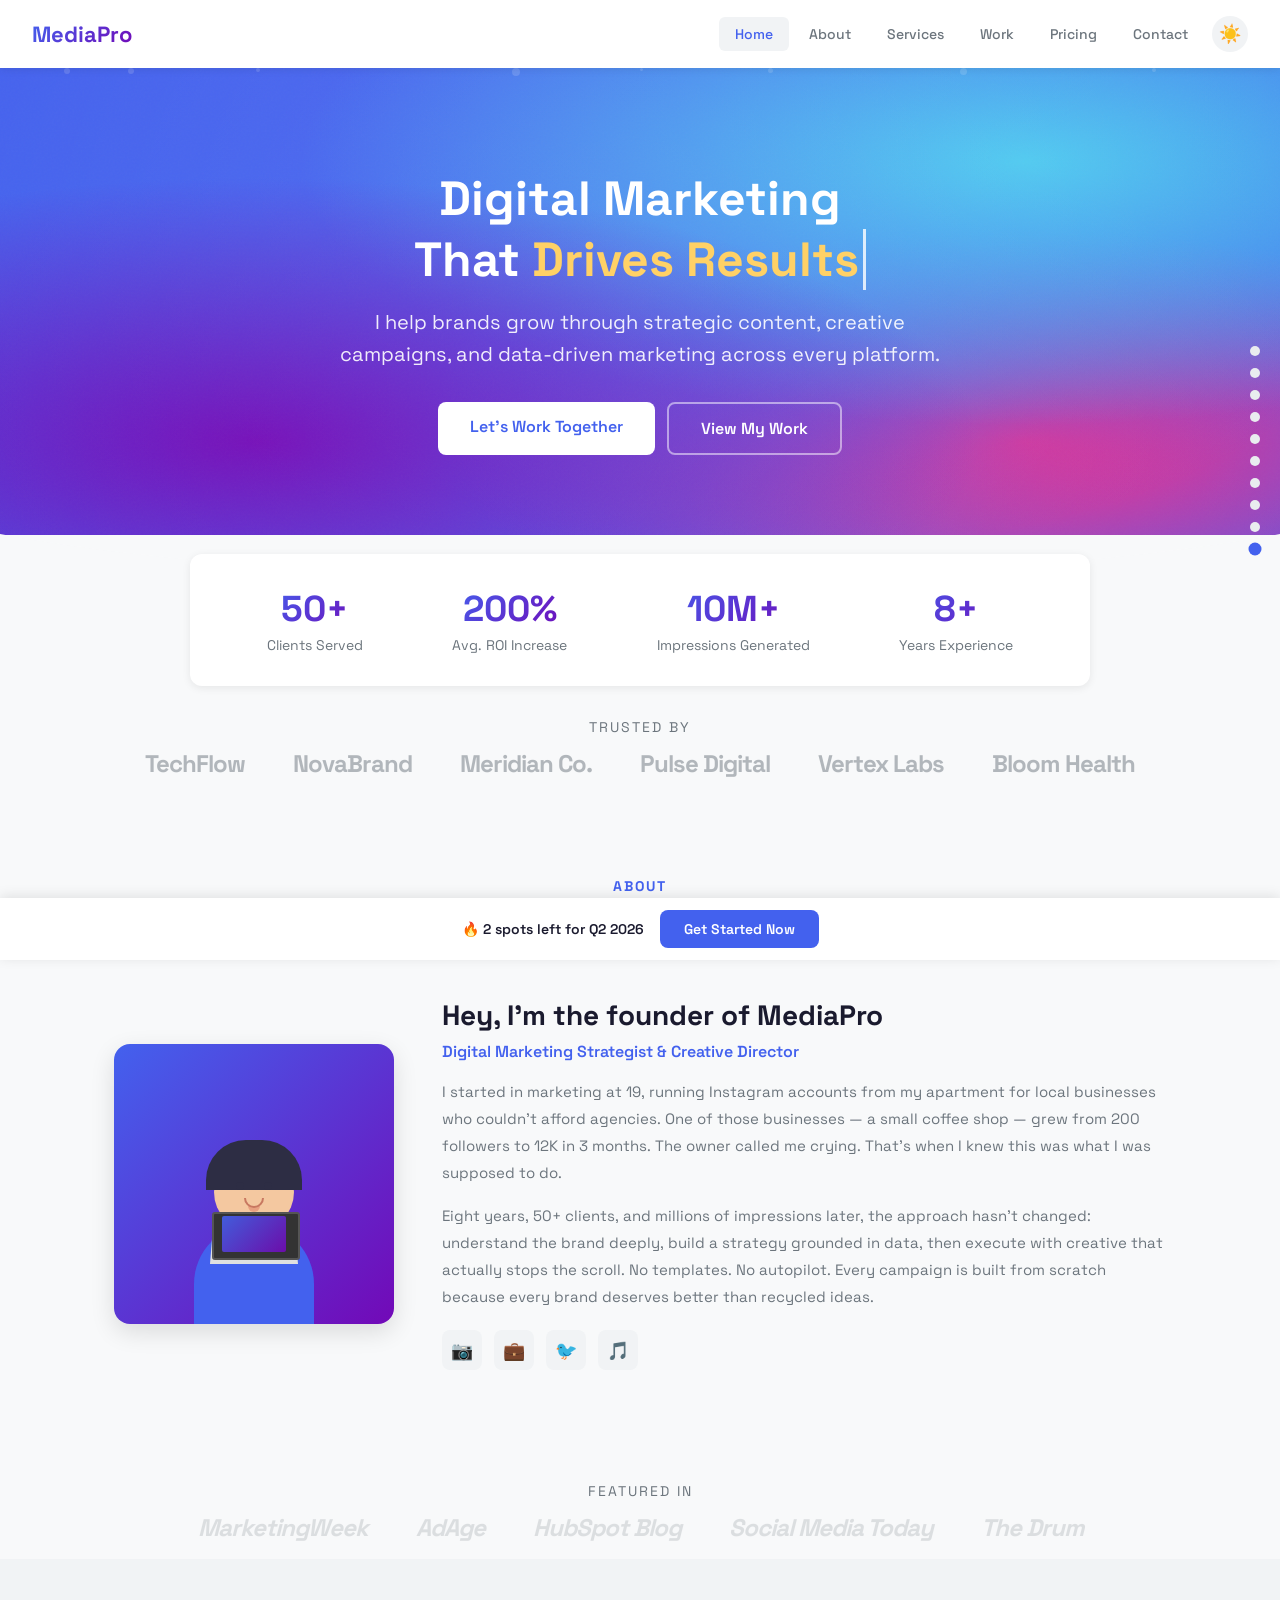
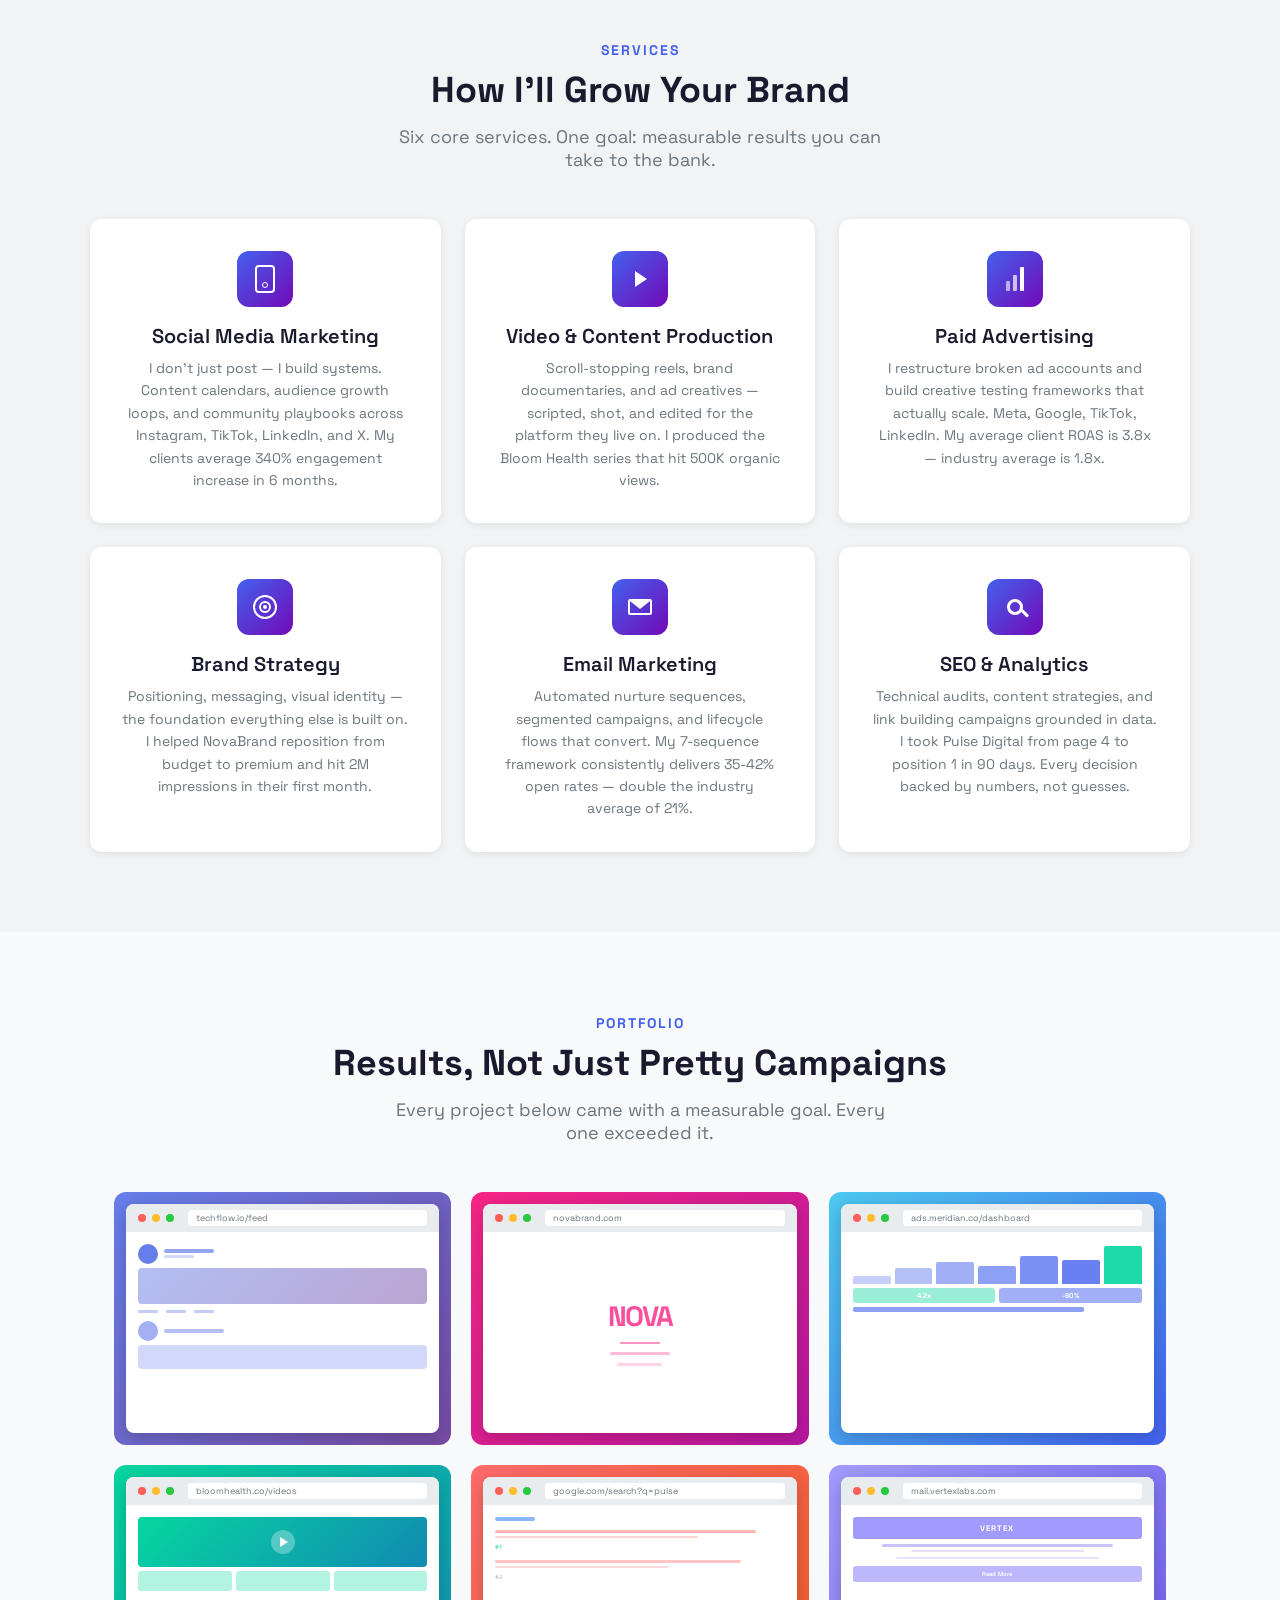
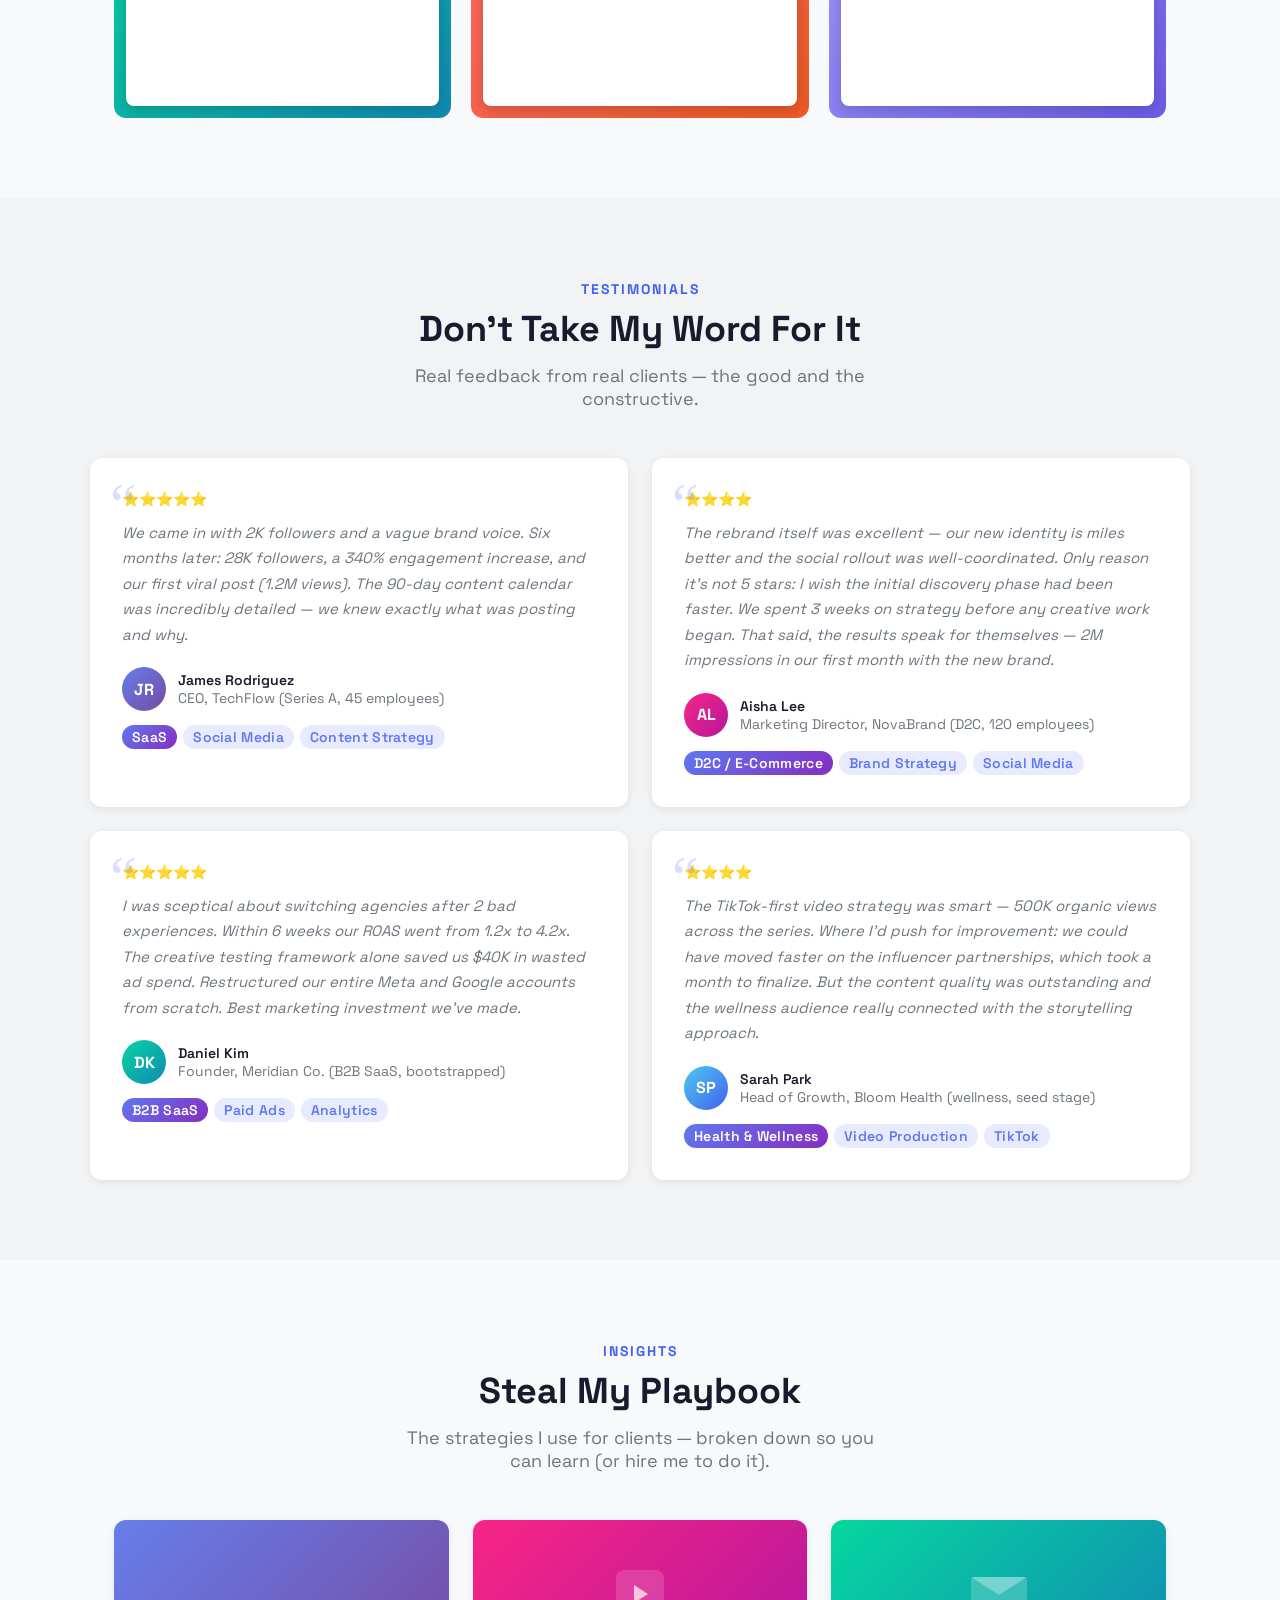
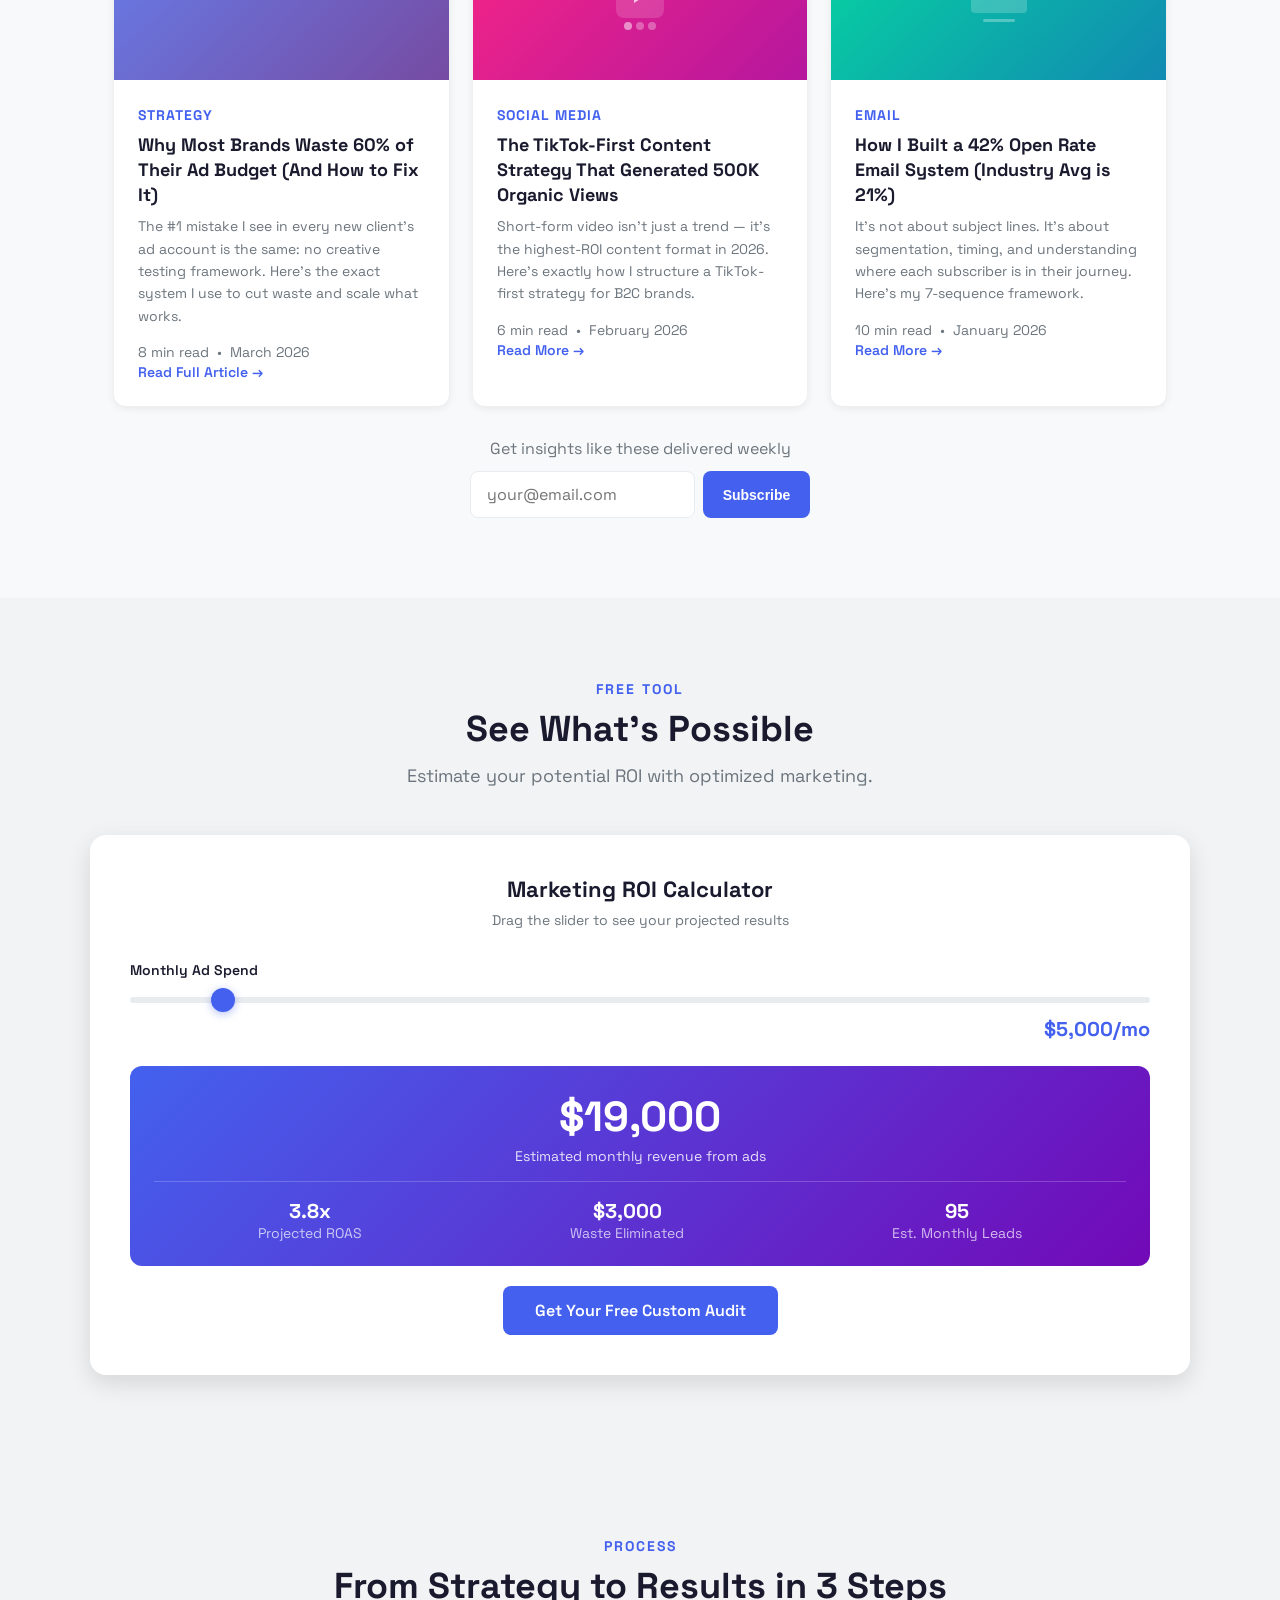
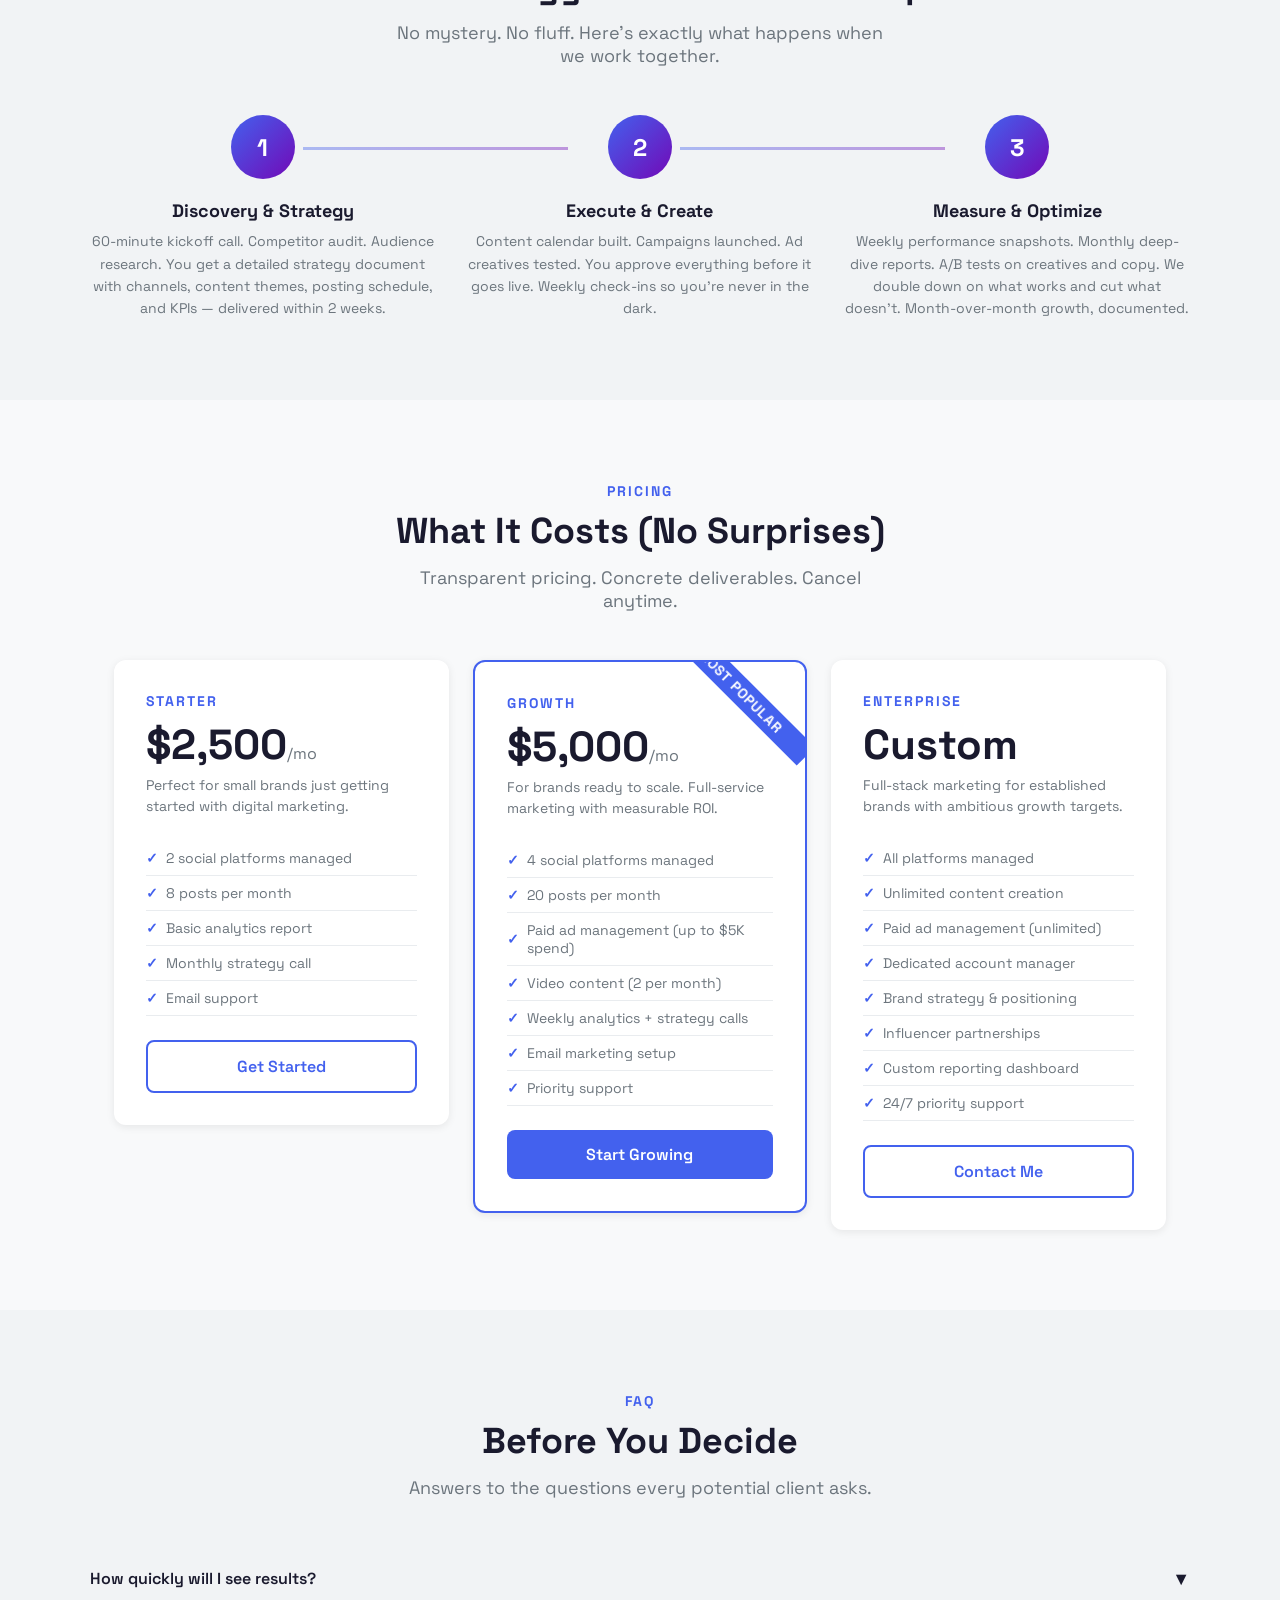
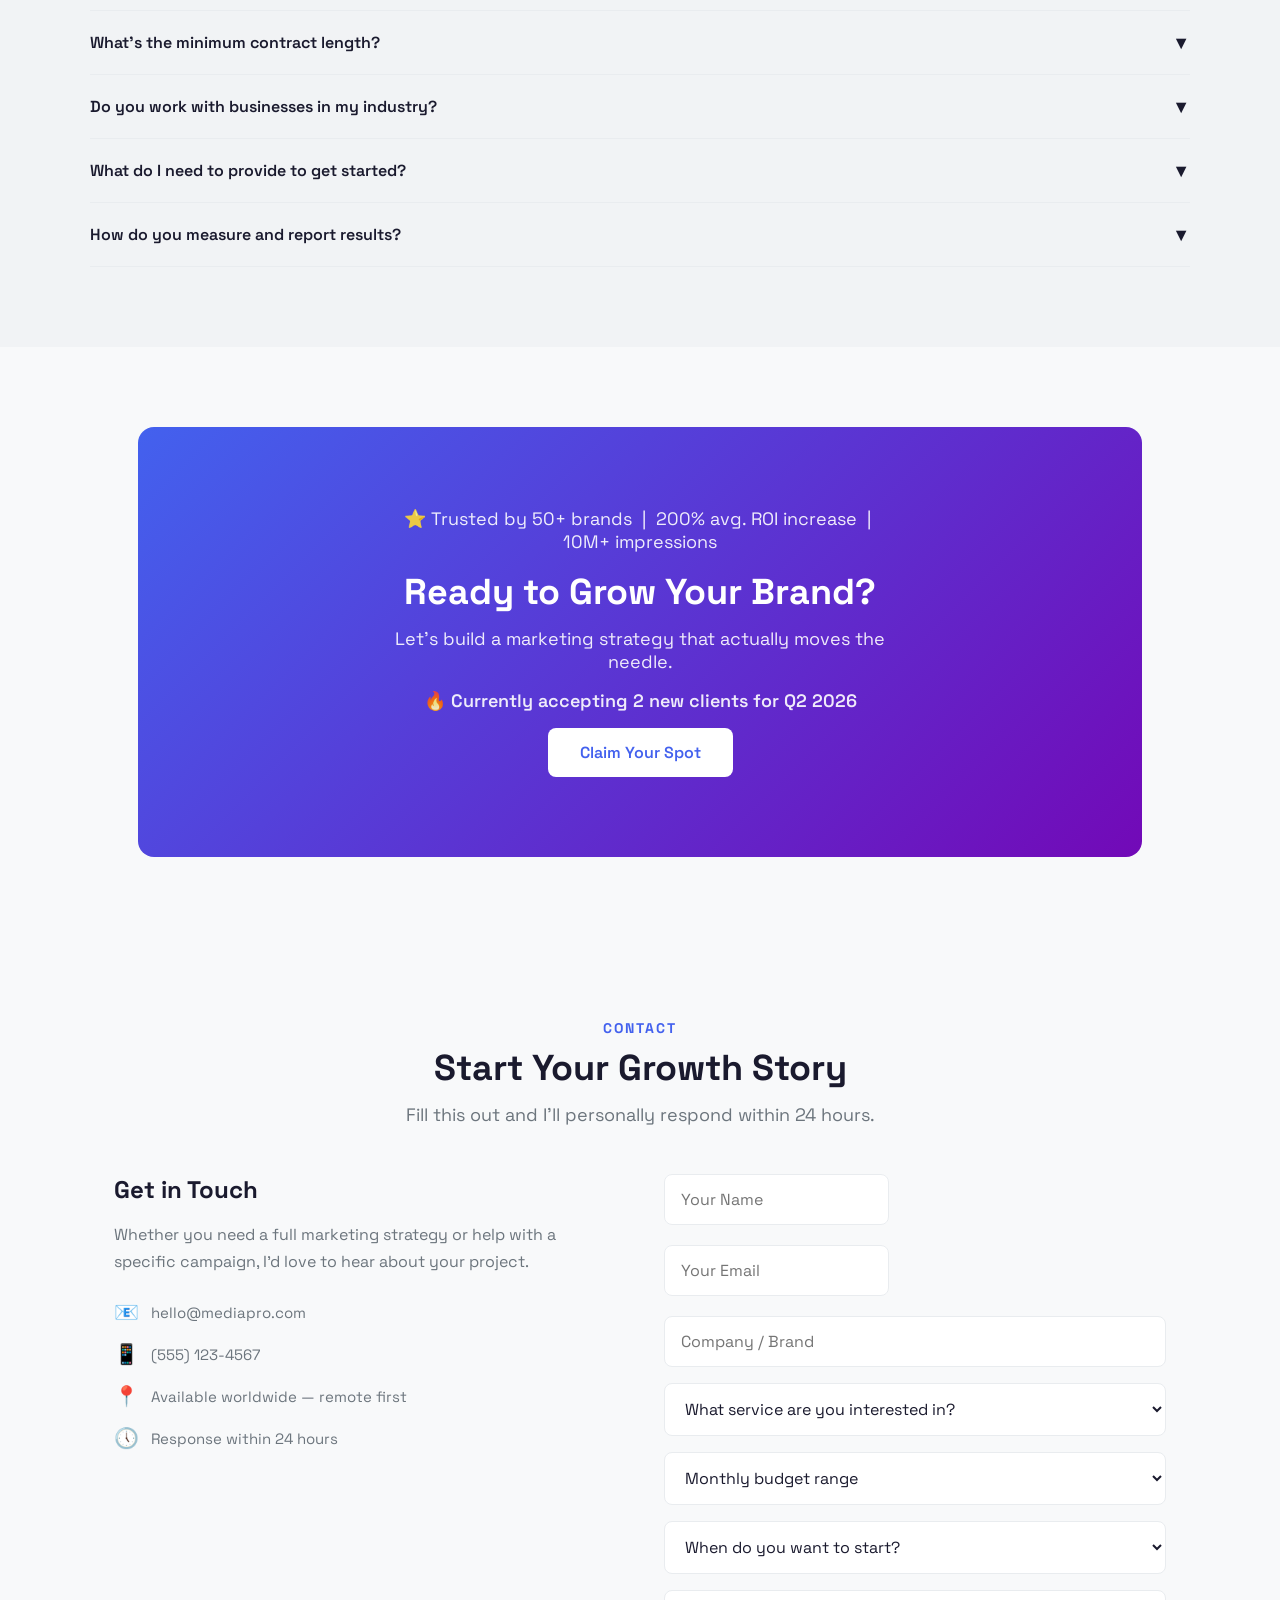
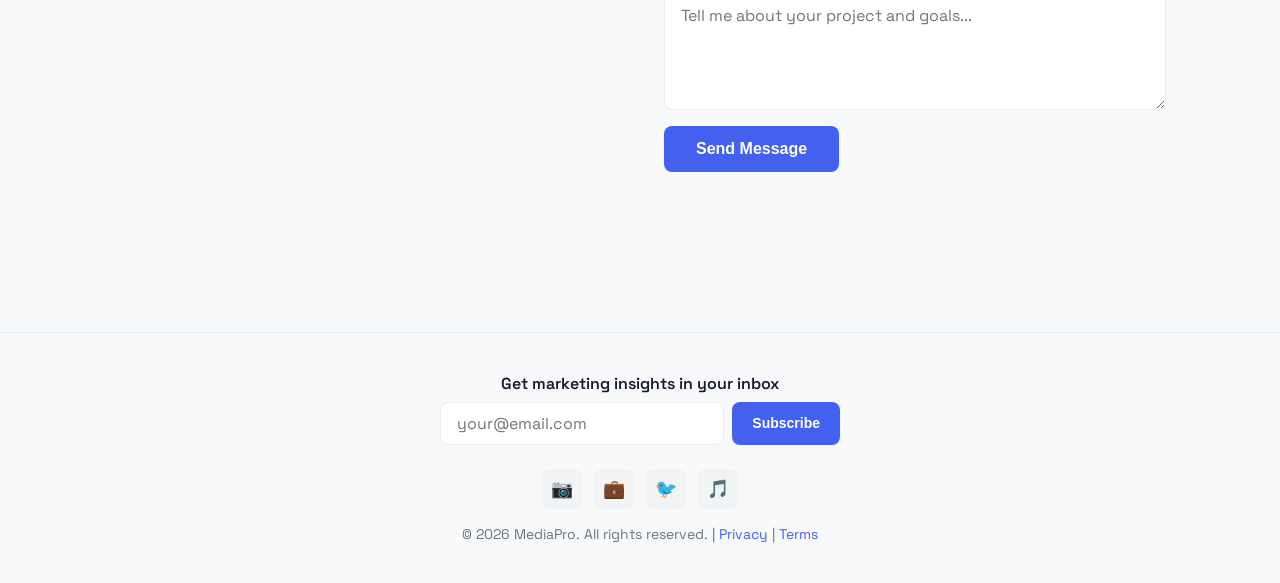
<file: index.html>
<!DOCTYPE html>
<html lang="en">
<head>
    <meta charset="UTF-8">
    <meta name="viewport" content="width=device-width, initial-scale=1.0">
    <meta name="description" content="MediaPro — Digital marketing and media services that drive real results. Social media, video production, paid ads, brand strategy, and more. 50+ clients served, 200% avg ROI increase.">
    <meta property="og:title" content="MediaPro — Digital Marketing & Media Services">
    <meta property="og:description" content="I help brands grow through strategic content, creative campaigns, and data-driven marketing across every platform.">
    <meta property="og:type" content="website">
    <meta property="og:url" content="https://zed0minat0r.github.io/social-media-site/">
    <meta name="twitter:card" content="summary_large_image">
    <meta name="twitter:title" content="MediaPro — Digital Marketing That Drives Results">
    <meta name="twitter:description" content="50+ clients served. 200% avg ROI increase. 10M+ impressions generated.">
    <meta name="theme-color" content="#4361ee" media="(prefers-color-scheme: light)">
    <meta name="theme-color" content="#0f0f1a" media="(prefers-color-scheme: dark)">
    <link rel="icon" href="data:image/svg+xml,<svg xmlns='http://www.w3.org/2000/svg' viewBox='0 0 100 100'><text y='.9em' font-size='90'>🚀</text></svg>">
    <link rel="preconnect" href="https://fonts.googleapis.com">
    <link href="https://fonts.googleapis.com/css2?family=Space+Grotesk:wght@400;600;700&display=swap" rel="stylesheet">
    <title>MediaPro — Digital Marketing & Media Services</title>
    <link rel="stylesheet" href="style.css">
</head>
<body id="top">
    <a href="#main-content" class="skip-link">Skip to main content</a>
    <div class="scroll-progress" id="scrollProgress"></div>
    <div class="cursor-dot" id="cursorDot"></div>
    <nav class="section-dots" id="sectionDots" aria-label="Section navigation"></nav>
    <header>
        <div class="logo">MediaPro</div>
        <div class="header-right">
            <nav>
                <a href="#top" class="active">Home</a>
                <a href="#about">About</a>
                <a href="#services">Services</a>
                <a href="#portfolio">Work</a>
                <a href="#pricing">Pricing</a>
                <a href="#contact">Contact</a>
            </nav>
            <button class="theme-toggle" onclick="toggleTheme()" aria-label="Toggle dark mode">&#x2600;&#xFE0F;</button>
            <button class="hamburger" onclick="toggleMenu()" aria-label="Toggle menu"><span></span><span></span><span></span></button>
        </div>
        <div class="mobile-nav" id="mobileNav">
            <a href="#top">Home</a>
            <a href="#about">About</a>
            <a href="#services">Services</a>
            <a href="#portfolio">Work</a>
            <a href="#pricing">Pricing</a>
            <a href="#contact">Contact</a>
        </div>
    </header>

    <main id="main-content">
    <section class="hero">
        <div class="particles">
            <div class="particle" style="left:5%"></div>
            <div class="particle"></div>
            <div class="particle"></div>
            <div class="particle"></div>
            <div class="particle"></div>
            <div class="particle"></div>
            <div class="particle"></div>
            <div class="particle"></div>
        </div>
        <div class="hero-content" id="heroContent">
            <h1>Digital Marketing<br>That <span class="typewriter-wrapper"><span class="typewriter-text" id="typewriter"></span></span></h1>
            <p>I help brands grow through strategic content, creative campaigns, and data-driven marketing across every platform.</p>
            <div class="hero-cta">
                <a href="#contact" class="btn btn-white">Let's Work Together</a>
                <a href="#portfolio" class="btn btn-outline">View My Work</a>
            </div>
        </div>
    </section>
    <div class="wave-divider">
        <svg viewBox="0 0 1200 60" preserveAspectRatio="none"><path d="M0,0 C300,60 900,60 1200,0 L1200,60 L0,60 Z"></path></svg>
    </div>

    <div class="stats-bar">
        <div class="stat">
            <div class="stat-number">50+</div>
            <div class="stat-label">Clients Served</div>
        </div>
        <div class="stat">
            <div class="stat-number">200%</div>
            <div class="stat-label">Avg. ROI Increase</div>
        </div>
        <div class="stat">
            <div class="stat-number">10M+</div>
            <div class="stat-label">Impressions Generated</div>
        </div>
        <div class="stat">
            <div class="stat-number">8+</div>
            <div class="stat-label">Years Experience</div>
        </div>
    </div>
    <div class="trusted-by-bar">
        <div class="trusted-by-label">Trusted by</div>
        <div class="clients-row clients-row--flush">
            <div class="client-logo">TechFlow</div>
            <div class="client-logo">NovaBrand</div>
            <div class="client-logo">Meridian Co.</div>
            <div class="client-logo">Pulse Digital</div>
            <div class="client-logo">Vertex Labs</div>
            <div class="client-logo">Bloom Health</div>
        </div>
    </div>

    <!-- About -->
    <div class="section" id="about">
        <div class="section-title">
            <div class="section-label">About</div>
            <h2>Who You'll Be Working With</h2>
        </div>
        <div class="about-grid">
            <div class="about-photo">
                <div class="avatar-illustration">
                    <div class="avatar-body">
                        <div class="avatar-head">
                            <div class="avatar-eyes"><div class="avatar-eye"></div><div class="avatar-eye"></div></div>
                            <div class="avatar-smile"></div>
                        </div>
                        <div class="avatar-torso"></div>
                        <div class="avatar-laptop"><div class="avatar-screen-glow"></div></div>
                    </div>
                </div>
            </div>
            <div class="about-content">
                <h3>Hey, I'm the founder of MediaPro</h3>
                <div class="about-role">Digital Marketing Strategist & Creative Director</div>
                <p>I started in marketing at 19, running Instagram accounts from my apartment for local businesses who couldn't afford agencies. One of those businesses — a small coffee shop — grew from 200 followers to 12K in 3 months. The owner called me crying. That's when I knew this was what I was supposed to do.</p>
                <p>Eight years, 50+ clients, and millions of impressions later, the approach hasn't changed: understand the brand deeply, build a strategy grounded in data, then execute with creative that actually stops the scroll. No templates. No autopilot. Every campaign is built from scratch because every brand deserves better than recycled ideas.</p>
                <div class="social-links">
                    <a href="#" aria-label="Instagram">&#x1F4F7;</a>
                    <a href="#" aria-label="LinkedIn">&#x1F4BC;</a>
                    <a href="#" aria-label="X / Twitter">&#x1F426;</a>
                    <a href="#" aria-label="TikTok">&#x1F3B5;</a>
                </div>
            </div>
        </div>
    </div>

    <!-- Featured In -->
    <div class="trusted-by-bar">
        <div class="trusted-by-label">Featured In</div>
        <div class="clients-row featured-in">
            <div class="client-logo">MarketingWeek</div>
            <div class="client-logo">AdAge</div>
            <div class="client-logo">HubSpot Blog</div>
            <div class="client-logo">Social Media Today</div>
            <div class="client-logo">The Drum</div>
        </div>
    </div>

    <!-- Services -->
    <div class="section section-tinted" id="services">
        <div class="section-title">
            <div class="section-label">Services</div>
            <h2>How I'll Grow Your Brand</h2>
            <p>Six core services. One goal: measurable results you can take to the bank.</p>
        </div>
        <div class="services-grid">
            <div class="service-card">
                <div class="service-icon"><div style="width:20px;height:28px;border-radius:4px;border:2px solid white;position:relative"><div style="position:absolute;bottom:3px;left:50%;transform:translateX(-50%);width:6px;height:6px;border-radius:50%;border:1px solid white"></div></div></div>
                <h3>Social Media Marketing</h3>
                <p>I don't just post — I build systems. Content calendars, audience growth loops, and community playbooks across Instagram, TikTok, LinkedIn, and X. My clients average 340% engagement increase in 6 months.</p>
            </div>
            <div class="service-card">
                <div class="service-icon"><div style="width:0;height:0;border-left:12px solid white;border-top:8px solid transparent;border-bottom:8px solid transparent;margin-left:2px"></div></div>
                <h3>Video & Content Production</h3>
                <p>Scroll-stopping reels, brand documentaries, and ad creatives — scripted, shot, and edited for the platform they live on. I produced the Bloom Health series that hit 500K organic views.</p>
            </div>
            <div class="service-card">
                <div class="service-icon"><div style="display:flex;gap:3px;align-items:flex-end;height:24px"><div style="width:4px;background:rgba(255,255,255,0.6);border-radius:1px;height:40%"></div><div style="width:4px;background:rgba(255,255,255,0.7);border-radius:1px;height:65%"></div><div style="width:4px;background:white;border-radius:1px;height:100%"></div></div></div>
                <h3>Paid Advertising</h3>
                <p>I restructure broken ad accounts and build creative testing frameworks that actually scale. Meta, Google, TikTok, LinkedIn. My average client ROAS is 3.8x — industry average is 1.8x.</p>
            </div>
            <div class="service-card">
                <div class="service-icon"><div style="width:24px;height:24px;border-radius:50%;border:2px solid white;display:flex;align-items:center;justify-content:center"><div style="width:12px;height:12px;border-radius:50%;border:2px solid white;display:flex;align-items:center;justify-content:center"><div style="width:4px;height:4px;border-radius:50%;background:white"></div></div></div></div>
                <h3>Brand Strategy</h3>
                <p>Positioning, messaging, visual identity — the foundation everything else is built on. I helped NovaBrand reposition from budget to premium and hit 2M impressions in their first month.</p>
            </div>
            <div class="service-card">
                <div class="service-icon"><div style="width:24px;height:16px;border-radius:2px;border:2px solid white;position:relative"><div style="position:absolute;top:0;left:0;right:0;height:0;border-left:10px solid transparent;border-right:10px solid transparent;border-top:8px solid white"></div></div></div>
                <h3>Email Marketing</h3>
                <p>Automated nurture sequences, segmented campaigns, and lifecycle flows that convert. My 7-sequence framework consistently delivers 35-42% open rates — double the industry average of 21%.</p>
            </div>
            <div class="service-card">
                <div class="service-icon"><div style="width:16px;height:16px;border-radius:50%;border:3px solid white;position:relative"><div style="position:absolute;bottom:-6px;right:-6px;width:3px;height:10px;background:white;border-radius:1px;transform:rotate(-45deg)"></div></div></div>
                <h3>SEO & Analytics</h3>
                <p>Technical audits, content strategies, and link building campaigns grounded in data. I took Pulse Digital from page 4 to position 1 in 90 days. Every decision backed by numbers, not guesses.</p>
            </div>
        </div>
    </div>

    <!-- Portfolio -->
    <div class="section" id="portfolio">
        <div class="section-title">
            <div class="section-label">Portfolio</div>
            <h2>Results, Not Just Pretty Campaigns</h2>
            <p>Every project below came with a measurable goal. Every one exceeded it.</p>
        </div>
        <div class="portfolio-grid">
            <div class="portfolio-item">
                <div class="portfolio-inner"><div class="browser-bar"><div class="browser-dot red"></div><div class="browser-dot yellow"></div><div class="browser-dot green"></div><span class="browser-url">techflow.io/feed</span></div><div class="browser-content" style="gap:4px"><div style="display:flex;gap:6px;align-items:center"><div style="width:20px;height:20px;border-radius:50%;background:#667eea;flex-shrink:0"></div><div><div style="height:4px;width:50px;background:#667eea;border-radius:2px;opacity:0.7;margin-bottom:2px"></div><div style="height:3px;width:30px;background:#667eea;border-radius:2px;opacity:0.3"></div></div></div><div style="height:36px;border-radius:4px;background:linear-gradient(135deg,#667eea,#764ba2);opacity:0.5"></div><div style="display:flex;gap:8px;margin-top:2px"><div style="height:3px;width:20px;background:#667eea;border-radius:2px;opacity:0.4"></div><div style="height:3px;width:20px;background:#667eea;border-radius:2px;opacity:0.4"></div><div style="height:3px;width:20px;background:#667eea;border-radius:2px;opacity:0.4"></div></div><div style="display:flex;gap:6px;align-items:center;margin-top:4px"><div style="width:20px;height:20px;border-radius:50%;background:#667eea;opacity:0.6;flex-shrink:0"></div><div><div style="height:4px;width:60px;background:#667eea;border-radius:2px;opacity:0.5"></div></div></div><div style="height:24px;border-radius:4px;background:#667eea;opacity:0.3"></div></div></div>
                <div class="portfolio-overlay">
                    <h3>TechFlow Launch Campaign</h3>
                    <p>Full digital launch across 5 platforms — paid, organic, influencer, email, and PR. Built a 90-day content calendar and executed across Instagram, TikTok, LinkedIn, X, and YouTube.</p>
                    <span class="tag">+340% engagement</span>
                </div>
            </div>
            <div class="portfolio-item">
                <div class="portfolio-inner"><div class="browser-bar"><div class="browser-dot red"></div><div class="browser-dot yellow"></div><div class="browser-dot green"></div><span class="browser-url">novabrand.com</span></div><div class="browser-content" style="align-items:center;justify-content:center;gap:8px"><div style="font-size:28px;font-weight:800;color:#f72585;letter-spacing:-2px;opacity:0.8">NOVA</div><div style="height:2px;width:40px;background:#f72585;opacity:0.5;border-radius:1px"></div><div style="height:3px;width:60px;background:#f72585;opacity:0.3;border-radius:2px"></div><div style="height:3px;width:45px;background:#f72585;opacity:0.2;border-radius:2px"></div></div></div>
                <div class="portfolio-overlay">
                    <h3>NovaBrand Rebrand</h3>
                    <p>Complete visual identity redesign, new messaging framework, and coordinated social rollout across all platforms. Repositioned from budget to premium.</p>
                    <span class="tag">2M impressions in 30 days</span>
                </div>
            </div>
            <div class="portfolio-item">
                <div class="portfolio-inner"><div class="browser-bar"><div class="browser-dot red"></div><div class="browser-dot yellow"></div><div class="browser-dot green"></div><span class="browser-url">ads.meridian.co/dashboard</span></div><div class="browser-content" style="gap:4px"><div style="display:flex;gap:4px;align-items:flex-end;height:40px"><div style="flex:1;background:#4361ee;opacity:0.3;border-radius:2px 2px 0 0;height:20%"></div><div style="flex:1;background:#4361ee;opacity:0.4;border-radius:2px 2px 0 0;height:40%"></div><div style="flex:1;background:#4361ee;opacity:0.5;border-radius:2px 2px 0 0;height:55%"></div><div style="flex:1;background:#4361ee;opacity:0.6;border-radius:2px 2px 0 0;height:45%"></div><div style="flex:1;background:#4361ee;opacity:0.7;border-radius:2px 2px 0 0;height:70%"></div><div style="flex:1;background:#4361ee;opacity:0.8;border-radius:2px 2px 0 0;height:60%"></div><div style="flex:1;background:#06d6a0;opacity:0.9;border-radius:2px 2px 0 0;height:95%"></div></div><div style="display:flex;gap:4px"><div style="flex:1;background:#06d6a0;opacity:0.4;border-radius:3px;padding:3px;text-align:center"><div style="font-size:7px;color:white;font-weight:700">4.2x</div></div><div style="flex:1;background:#4361ee;opacity:0.5;border-radius:3px;padding:3px;text-align:center"><div style="font-size:7px;color:white;font-weight:700">-60%</div></div></div><div style="height:5px;width:80%;border-radius:2px;background:#4361ee;opacity:0.6"></div></div></div>
                <div class="portfolio-overlay">
                    <h3>Meridian Co. Paid Ads</h3>
                    <p>Restructured Meta & Google ad accounts, built new creative testing framework, and optimized audiences. Reduced CPA by 60% while scaling spend 3x.</p>
                    <span class="tag">4.2x ROAS</span>
                </div>
            </div>
            <div class="portfolio-item">
                <div class="portfolio-inner"><div class="browser-bar"><div class="browser-dot red"></div><div class="browser-dot yellow"></div><div class="browser-dot green"></div><span class="browser-url">bloomhealth.co/videos</span></div><div class="browser-content" style="gap:4px"><div style="height:50px;background:linear-gradient(135deg,#06d6a0,#118ab2);border-radius:4px;display:flex;align-items:center;justify-content:center"><div style="width:24px;height:24px;border-radius:50%;background:rgba(255,255,255,0.3);display:flex;align-items:center;justify-content:center"><div style="width:0;height:0;border-left:8px solid white;border-top:5px solid transparent;border-bottom:5px solid transparent;margin-left:2px"></div></div></div><div style="display:flex;gap:4px"><div style="flex:1;height:20px;background:#06d6a0;opacity:0.3;border-radius:3px"></div><div style="flex:1;height:20px;background:#06d6a0;opacity:0.3;border-radius:3px"></div><div style="flex:1;height:20px;background:#06d6a0;opacity:0.3;border-radius:3px"></div></div></div></div>
                <div class="portfolio-overlay">
                    <h3>Bloom Health Content</h3>
                    <p>Developed a 12-part video series with micro-influencer partnerships. Created a TikTok-first strategy that drove massive organic reach in the wellness space.</p>
                    <span class="tag">500K organic views</span>
                </div>
            </div>
            <div class="portfolio-item">
                <div class="portfolio-inner"><div class="browser-bar"><div class="browser-dot red"></div><div class="browser-dot yellow"></div><div class="browser-dot green"></div><span class="browser-url">google.com/search?q=pulse</span></div><div class="browser-content" style="gap:3px"><div style="height:4px;width:40px;background:#4285f4;border-radius:2px;opacity:0.6"></div><div style="height:3px;width:90%;background:#ff6b6b;border-radius:2px;opacity:0.5;margin-top:6px"></div><div style="height:2px;width:70%;background:#ff6b6b;border-radius:1px;opacity:0.3"></div><div style="font-size:6px;color:#06d6a0;font-weight:700;margin:2px 0;opacity:0.7">#1</div><div style="height:3px;width:85%;background:#ff6b6b;border-radius:2px;opacity:0.4;margin-top:4px"></div><div style="height:2px;width:60%;background:#ff6b6b;border-radius:1px;opacity:0.25"></div><div style="font-size:6px;color:var(--text-secondary);margin:2px 0;opacity:0.5">#2</div></div></div>
                <div class="portfolio-overlay">
                    <h3>Pulse Digital SEO</h3>
                    <p>Technical SEO overhaul, 50-page content strategy, and link building campaign. Took primary keyword from page 4 to position 1 in 90 days.</p>
                    <span class="tag">#1 ranking in 90 days</span>
                </div>
            </div>
            <div class="portfolio-item">
                <div class="portfolio-inner"><div class="browser-bar"><div class="browser-dot red"></div><div class="browser-dot yellow"></div><div class="browser-dot green"></div><span class="browser-url">mail.vertexlabs.com</span></div><div class="browser-content" style="gap:3px"><div style="background:#a29bfe;border-radius:3px;padding:6px;text-align:center"><div style="font-size:8px;color:white;font-weight:700;letter-spacing:1px">VERTEX</div></div><div style="height:3px;width:80%;background:#a29bfe;border-radius:2px;opacity:0.6;margin:2px auto 0"></div><div style="height:2px;width:60%;background:#a29bfe;border-radius:1px;opacity:0.3;margin:0 auto"></div><div style="height:2px;width:70%;background:#a29bfe;border-radius:1px;opacity:0.3;margin:2px auto 0"></div><div style="background:#a29bfe;opacity:0.7;border-radius:3px;margin-top:4px;padding:4px;text-align:center"><div style="font-size:6px;color:white;font-weight:600">Read More</div></div></div></div>
                <div class="portfolio-overlay">
                    <h3>Vertex Labs Email</h3>
                    <p>Built a 7-sequence automated nurture system from scratch — onboarding, re-engagement, upsell, and win-back. Industry avg open rate is 21%. We hit 42%.</p>
                    <span class="tag">42% open rate</span>
                </div>
            </div>
        </div>
    </div>

    <!-- Testimonials -->
    <div class="section section-tinted" id="testimonials">
        <div class="section-title">
            <div class="section-label">Testimonials</div>
            <h2>Don't Take My Word For It</h2>
            <p>Real feedback from real clients — the good and the constructive.</p>
        </div>
        <div class="testimonials-grid">
            <div class="testimonial">
                <div class="stars">&#x2B50;&#x2B50;&#x2B50;&#x2B50;&#x2B50;</div>
                <div class="testimonial-text">We came in with 2K followers and a vague brand voice. Six months later: 28K followers, a 340% engagement increase, and our first viral post (1.2M views). The 90-day content calendar was incredibly detailed — we knew exactly what was posting and why.</div>
                <div class="testimonial-author">
                    <div class="testimonial-avatar" style="background: linear-gradient(135deg, #667eea, #764ba2);">JR</div>
                    <div>
                        <div class="testimonial-name">James Rodriguez</div>
                        <div class="testimonial-role">CEO, TechFlow (Series A, 45 employees)</div>
                    </div>
                </div>
                <div class="testimonial-tags">
                    <span class="testimonial-tag tag-industry">SaaS</span>
                    <span class="testimonial-tag tag-service">Social Media</span>
                    <span class="testimonial-tag tag-service">Content Strategy</span>
                </div>
            </div>
            <div class="testimonial">
                <div class="stars">&#x2B50;&#x2B50;&#x2B50;&#x2B50;</div>
                <div class="testimonial-text">The rebrand itself was excellent — our new identity is miles better and the social rollout was well-coordinated. Only reason it's not 5 stars: I wish the initial discovery phase had been faster. We spent 3 weeks on strategy before any creative work began. That said, the results speak for themselves — 2M impressions in our first month with the new brand.</div>
                <div class="testimonial-author">
                    <div class="testimonial-avatar" style="background: linear-gradient(135deg, #f72585, #b5179e);">AL</div>
                    <div>
                        <div class="testimonial-name">Aisha Lee</div>
                        <div class="testimonial-role">Marketing Director, NovaBrand (D2C, 120 employees)</div>
                    </div>
                </div>
                <div class="testimonial-tags">
                    <span class="testimonial-tag tag-industry">D2C / E-Commerce</span>
                    <span class="testimonial-tag tag-service">Brand Strategy</span>
                    <span class="testimonial-tag tag-service">Social Media</span>
                </div>
            </div>
            <div class="testimonial">
                <div class="stars">&#x2B50;&#x2B50;&#x2B50;&#x2B50;&#x2B50;</div>
                <div class="testimonial-text">I was sceptical about switching agencies after 2 bad experiences. Within 6 weeks our ROAS went from 1.2x to 4.2x. The creative testing framework alone saved us $40K in wasted ad spend. Restructured our entire Meta and Google accounts from scratch. Best marketing investment we've made.</div>
                <div class="testimonial-author">
                    <div class="testimonial-avatar" style="background: linear-gradient(135deg, #06d6a0, #118ab2);">DK</div>
                    <div>
                        <div class="testimonial-name">Daniel Kim</div>
                        <div class="testimonial-role">Founder, Meridian Co. (B2B SaaS, bootstrapped)</div>
                    </div>
                </div>
                <div class="testimonial-tags">
                    <span class="testimonial-tag tag-industry">B2B SaaS</span>
                    <span class="testimonial-tag tag-service">Paid Ads</span>
                    <span class="testimonial-tag tag-service">Analytics</span>
                </div>
            </div>
            <div class="testimonial">
                <div class="stars">&#x2B50;&#x2B50;&#x2B50;&#x2B50;</div>
                <div class="testimonial-text">The TikTok-first video strategy was smart — 500K organic views across the series. Where I'd push for improvement: we could have moved faster on the influencer partnerships, which took a month to finalize. But the content quality was outstanding and the wellness audience really connected with the storytelling approach.</div>
                <div class="testimonial-author">
                    <div class="testimonial-avatar" style="background: linear-gradient(135deg, #4cc9f0, #4361ee);">SP</div>
                    <div>
                        <div class="testimonial-name">Sarah Park</div>
                        <div class="testimonial-role">Head of Growth, Bloom Health (wellness, seed stage)</div>
                    </div>
                </div>
                <div class="testimonial-tags">
                    <span class="testimonial-tag tag-industry">Health & Wellness</span>
                    <span class="testimonial-tag tag-service">Video Production</span>
                    <span class="testimonial-tag tag-service">TikTok</span>
                </div>
            </div>
        </div>
    </div>

    <!-- Blog / Insights -->
    <div class="section" id="insights">
        <div class="section-title">
            <div class="section-label">Insights</div>
            <h2>Steal My Playbook</h2>
            <p>The strategies I use for clients — broken down so you can learn (or hire me to do it).</p>
        </div>
        <div class="blog-grid">
            <div class="blog-card">
                <div class="blog-thumb" style="background: linear-gradient(135deg, #667eea, #764ba2);"><div style="display:flex;gap:3px;align-items:flex-end;height:48px;padding:0 32px"><div style="flex:1;background:rgba(255,255,255,0.3);border-radius:2px 2px 0 0;height:30%"></div><div style="flex:1;background:rgba(255,255,255,0.4);border-radius:2px 2px 0 0;height:50%"></div><div style="flex:1;background:rgba(255,255,255,0.3);border-radius:2px 2px 0 0;height:40%"></div><div style="flex:1;background:rgba(255,255,255,0.5);border-radius:2px 2px 0 0;height:70%"></div><div style="flex:1;background:rgba(255,255,255,0.4);border-radius:2px 2px 0 0;height:55%"></div><div style="flex:1;background:rgba(255,255,255,0.6);border-radius:2px 2px 0 0;height:90%"></div><div style="flex:1;background:rgba(255,255,255,0.7);border-radius:2px 2px 0 0;height:60%"></div></div></div>
                <div class="blog-body">
                    <div class="blog-tag">Strategy</div>
                    <h3>Why Most Brands Waste 60% of Their Ad Budget (And How to Fix It)</h3>
                    <p>The #1 mistake I see in every new client's ad account is the same: no creative testing framework. Here's the exact system I use to cut waste and scale what works.</p>
                    <div class="blog-meta">8 min read &nbsp;&#x2022;&nbsp; March 2026</div>
                    <a href="blog-ad-budget.html" class="blog-link">Read Full Article &#x2192;</a>
                </div>
            </div>
            <div class="blog-card">
                <div class="blog-thumb" style="background: linear-gradient(135deg, #f72585, #b5179e);"><div style="display:flex;flex-direction:column;align-items:center;justify-content:center;height:100%;gap:4px"><div style="width:48px;height:48px;border-radius:8px;background:rgba(255,255,255,0.15);display:flex;align-items:center;justify-content:center"><div style="width:0;height:0;border-left:14px solid rgba(255,255,255,0.7);border-top:9px solid transparent;border-bottom:9px solid transparent;margin-left:3px"></div></div><div style="display:flex;gap:4px"><div style="width:8px;height:8px;border-radius:50%;background:rgba(255,255,255,0.5)"></div><div style="width:8px;height:8px;border-radius:50%;background:rgba(255,255,255,0.3)"></div><div style="width:8px;height:8px;border-radius:50%;background:rgba(255,255,255,0.3)"></div></div></div></div>
                <div class="blog-body">
                    <div class="blog-tag">Social Media</div>
                    <h3>The TikTok-First Content Strategy That Generated 500K Organic Views</h3>
                    <p>Short-form video isn't just a trend — it's the highest-ROI content format in 2026. Here's exactly how I structure a TikTok-first strategy for B2C brands.</p>
                    <div class="blog-meta">6 min read &nbsp;&#x2022;&nbsp; February 2026</div>
                    <a href="#contact" class="blog-link">Read More &#x2192;</a>
                </div>
            </div>
            <div class="blog-card">
                <div class="blog-thumb" style="background: linear-gradient(135deg, #06d6a0, #118ab2);"><div style="display:flex;flex-direction:column;align-items:center;justify-content:center;height:100%;gap:6px"><div style="width:56px;height:36px;border-radius:4px;background:rgba(255,255,255,0.2);position:relative"><div style="position:absolute;top:0;left:0;right:0;height:0;border-left:28px solid transparent;border-right:28px solid transparent;border-top:18px solid rgba(255,255,255,0.3)"></div></div><div style="display:flex;gap:3px"><div style="height:3px;width:32px;background:rgba(255,255,255,0.3);border-radius:2px"></div></div></div></div>
                <div class="blog-body">
                    <div class="blog-tag">Email</div>
                    <h3>How I Built a 42% Open Rate Email System (Industry Avg is 21%)</h3>
                    <p>It's not about subject lines. It's about segmentation, timing, and understanding where each subscriber is in their journey. Here's my 7-sequence framework.</p>
                    <div class="blog-meta">10 min read &nbsp;&#x2022;&nbsp; January 2026</div>
                    <a href="#contact" class="blog-link">Read More &#x2192;</a>
                </div>
            </div>
        </div>
        <div class="blog-cta-wrap">
            <p>Get insights like these delivered weekly</p>
            <div class="blog-cta-inline">
                <input type="email" placeholder="your@email.com" aria-label="Email for newsletter subscription">
                <button class="btn btn-primary">Subscribe</button>
            </div>
        </div>
    </div>

    <!-- ROI Calculator -->
    <div class="section section-tinted" id="calculator">
        <div class="section-title">
            <div class="section-label">Free Tool</div>
            <h2>See What's Possible</h2>
            <p>Estimate your potential ROI with optimized marketing.</p>
        </div>
        <div class="calculator">
            <h3>Marketing ROI Calculator</h3>
            <p class="calc-subtitle">Drag the slider to see your projected results</p>
            <div class="calc-input-group">
                <label>Monthly Ad Spend</label>
                <input type="range" class="calc-slider" id="calcSpend" min="1000" max="50000" value="5000" step="500">
                <div class="calc-value" id="calcSpendValue">$5,000/mo</div>
            </div>
            <div class="calc-results" id="calcResults">
                <div class="calc-big-number" id="calcRevenue">$19,000</div>
                <p>Estimated monthly revenue from ads</p>
                <div class="calc-detail">
                    <div><div class="calc-detail-num" id="calcRoas">3.8x</div><div class="calc-detail-label">Projected ROAS</div></div>
                    <div><div class="calc-detail-num" id="calcSaved">$3,000</div><div class="calc-detail-label">Waste Eliminated</div></div>
                    <div><div class="calc-detail-num" id="calcLeads">95</div><div class="calc-detail-label">Est. Monthly Leads</div></div>
                </div>
            </div>
            <div class="calc-cta">
                <a href="#contact" class="btn btn-primary">Get Your Free Custom Audit</a>
            </div>
        </div>
    </div>

    <!-- Process -->
    <div class="section section-tinted" id="process">
        <div class="section-title">
            <div class="section-label">Process</div>
            <h2>From Strategy to Results in 3 Steps</h2>
            <p>No mystery. No fluff. Here's exactly what happens when we work together.</p>
        </div>
        <div class="process-steps">
            <div class="process-step">
                <div class="step-number">1</div>
                <div class="step-connector"></div>
                <h3>Discovery & Strategy</h3>
                <p>60-minute kickoff call. Competitor audit. Audience research. You get a detailed strategy document with channels, content themes, posting schedule, and KPIs — delivered within 2 weeks.</p>
            </div>
            <div class="process-step">
                <div class="step-number">2</div>
                <div class="step-connector"></div>
                <h3>Execute & Create</h3>
                <p>Content calendar built. Campaigns launched. Ad creatives tested. You approve everything before it goes live. Weekly check-ins so you're never in the dark.</p>
            </div>
            <div class="process-step">
                <div class="step-number">3</div>
                <h3>Measure & Optimize</h3>
                <p>Weekly performance snapshots. Monthly deep-dive reports. A/B tests on creatives and copy. We double down on what works and cut what doesn't. Month-over-month growth, documented.</p>
            </div>
        </div>
    </div>

    <!-- Pricing -->
    <div class="section" id="pricing">
        <div class="section-title">
            <div class="section-label">Pricing</div>
            <h2>What It Costs (No Surprises)</h2>
            <p>Transparent pricing. Concrete deliverables. Cancel anytime.</p>
        </div>
        <div class="pricing-grid">
            <div class="pricing-card">
                <div class="pricing-tier">Starter</div>
                <div class="pricing-price">$2,500<span>/mo</span></div>
                <div class="pricing-desc">Perfect for small brands just getting started with digital marketing.</div>
                <ul class="pricing-features">
                    <li>2 social platforms managed</li>
                    <li>8 posts per month</li>
                    <li>Basic analytics report</li>
                    <li>Monthly strategy call</li>
                    <li>Email support</li>
                </ul>
                <a href="#contact" class="btn btn-outline btn-block btn-outline-primary">Get Started</a>
            </div>
            <div class="pricing-card featured">
                <div class="pricing-tier">Growth</div>
                <div class="pricing-price">$5,000<span>/mo</span></div>
                <div class="pricing-desc">For brands ready to scale. Full-service marketing with measurable ROI.</div>
                <ul class="pricing-features">
                    <li>4 social platforms managed</li>
                    <li>20 posts per month</li>
                    <li>Paid ad management (up to $5K spend)</li>
                    <li>Video content (2 per month)</li>
                    <li>Weekly analytics + strategy calls</li>
                    <li>Email marketing setup</li>
                    <li>Priority support</li>
                </ul>
                <a href="#contact" class="btn btn-primary btn-block">Start Growing</a>
            </div>
            <div class="pricing-card">
                <div class="pricing-tier">Enterprise</div>
                <div class="pricing-price">Custom</div>
                <div class="pricing-desc">Full-stack marketing for established brands with ambitious growth targets.</div>
                <ul class="pricing-features">
                    <li>All platforms managed</li>
                    <li>Unlimited content creation</li>
                    <li>Paid ad management (unlimited)</li>
                    <li>Dedicated account manager</li>
                    <li>Brand strategy & positioning</li>
                    <li>Influencer partnerships</li>
                    <li>Custom reporting dashboard</li>
                    <li>24/7 priority support</li>
                </ul>
                <a href="#contact" class="btn btn-outline btn-block btn-outline-primary">Contact Me</a>
            </div>
        </div>
    </div>

    <!-- FAQ (before CTA — address objections before the ask) -->
    <div class="section section-tinted" id="faq">
        <div class="section-title">
            <div class="section-label">FAQ</div>
            <h2>Before You Decide</h2>
            <p>Answers to the questions every potential client asks.</p>
        </div>
        <div class="faq-list">
            <div class="faq-item">
                <div class="faq-question" onclick="toggleFaq(this)">How quickly will I see results? <span class="faq-arrow">&#x25BC;</span></div>
                <div class="faq-answer"><p>It depends on the service. Paid ads can generate leads within days. SEO and organic social typically show meaningful results in 60-90 days. I'll set realistic expectations during our initial strategy call and provide weekly progress updates so you always know where things stand.</p></div>
            </div>
            <div class="faq-item">
                <div class="faq-question" onclick="toggleFaq(this)">What's the minimum contract length? <span class="faq-arrow">&#x25BC;</span></div>
                <div class="faq-answer"><p>I recommend a 3-month minimum to see real traction, but there's no long-term lock-in. After the initial period, it's month-to-month. I earn your business every month — if you're not seeing value, you can cancel anytime with 30 days notice.</p></div>
            </div>
            <div class="faq-item">
                <div class="faq-question" onclick="toggleFaq(this)">Do you work with businesses in my industry? <span class="faq-arrow">&#x25BC;</span></div>
                <div class="faq-answer"><p>I've worked across 15+ industries including SaaS, e-commerce, health & wellness, professional services, fintech, and more. Marketing fundamentals are universal — what changes is the strategy, messaging, and channels. I'll research your specific space during discovery.</p></div>
            </div>
            <div class="faq-item">
                <div class="faq-question" onclick="toggleFaq(this)">What do I need to provide to get started? <span class="faq-arrow">&#x25BC;</span></div>
                <div class="faq-answer"><p>Access to your social accounts, ad accounts, and analytics. Brand guidelines if you have them (if not, I'll help create them). Beyond that, just your time for a 60-minute kickoff call where we align on goals, audience, and voice. I handle everything else.</p></div>
            </div>
            <div class="faq-item">
                <div class="faq-question" onclick="toggleFaq(this)">How do you measure and report results? <span class="faq-arrow">&#x25BC;</span></div>
                <div class="faq-answer"><p>Weekly performance snapshots and monthly deep-dive reports covering all KPIs we agreed on: engagement, reach, leads, conversions, ROAS, and more. Every metric tied back to business impact, not vanity numbers. Plus a monthly strategy call to review and adjust.</p></div>
            </div>
        </div>
    </div>

    <!-- CTA (after FAQ — objections addressed, now ask for the sale) -->
    <div class="section">
        <div class="cta-section">
            <p class="cta-social-proof">&#x2B50; Trusted by 50+ brands &nbsp;|&nbsp; 200% avg. ROI increase &nbsp;|&nbsp; 10M+ impressions</p>
            <h2>Ready to Grow Your Brand?</h2>
            <p>Let's build a marketing strategy that actually moves the needle.</p>
            <p class="cta-urgency">&#x1F525; Currently accepting 2 new clients for Q2 2026</p>
            <a href="#contact" class="btn btn-white">Claim Your Spot</a>
        </div>
    </div>

    <!-- Contact -->
    <div class="section" id="contact">
        <div class="section-title">
            <div class="section-label">Contact</div>
            <h2>Start Your Growth Story</h2>
            <p>Fill this out and I'll personally respond within 24 hours.</p>
        </div>
        <div class="contact-grid">
            <div class="contact-info">
                <h3>Get in Touch</h3>
                <p>Whether you need a full marketing strategy or help with a specific campaign, I'd love to hear about your project.</p>
                <div class="contact-detail"><span>&#x1F4E7;</span> hello@mediapro.com</div>
                <div class="contact-detail"><span>&#x1F4F1;</span> (555) 123-4567</div>
                <div class="contact-detail"><span>&#x1F4CD;</span> Available worldwide — remote first</div>
                <div class="contact-detail"><span>&#x1F554;</span> Response within 24 hours</div>
            </div>
            <form class="contact-form" onsubmit="handleSubmit(event)" novalidate>
                <div class="form-group">
                    <input type="text" placeholder="Your Name" required id="formName">
                    <span class="form-error" id="formNameError"></span>
                </div>
                <div class="form-group">
                    <input type="email" placeholder="Your Email" required id="formEmail">
                    <span class="form-error" id="formEmailError"></span>
                </div>
                <input type="text" placeholder="Company / Brand">
                <select aria-label="Service interest">
                    <option value="" disabled selected>What service are you interested in?</option>
                    <option>Social Media Marketing</option>
                    <option>Video & Content Production</option>
                    <option>Paid Advertising</option>
                    <option>Brand Strategy</option>
                    <option>Email Marketing</option>
                    <option>SEO & Analytics</option>
                    <option>Full-Service Package</option>
                </select>
                <select aria-label="Monthly budget range">
                    <option value="" disabled selected>Monthly budget range</option>
                    <option>Under $2,000</option>
                    <option>$2,000 – $5,000</option>
                    <option>$5,000 – $10,000</option>
                    <option>$10,000 – $25,000</option>
                    <option>$25,000+</option>
                </select>
                <select aria-label="Start timeline">
                    <option value="" disabled selected>When do you want to start?</option>
                    <option>ASAP</option>
                    <option>Within 2 weeks</option>
                    <option>Within a month</option>
                    <option>Just exploring options</option>
                </select>
                <textarea placeholder="Tell me about your project and goals..."></textarea>
                <button type="submit" class="btn btn-primary btn-submit">Send Message</button>
            </form>
        </div>
    </div>

    </main>

    <div class="social-toast" id="socialToast">
        <div class="social-toast-avatar">AL</div>
        <div class="social-toast-text">
            <strong>Aisha from NovaBrand</strong>
            <span>started a project 2 days ago</span>
        </div>
        <button class="social-toast-close" onclick="document.getElementById('socialToast').classList.remove('visible')" aria-label="Close">&times;</button>
    </div>

    <button class="back-to-top" id="backToTop" onclick="document.getElementById('top').scrollIntoView({behavior:'smooth'})" aria-label="Back to top">&#x2191;</button>

    <div class="sticky-cta" id="stickyCta">
        <p>&#x1F525; 2 spots left for Q2 2026</p>
        <a href="#contact" class="btn btn-primary">Get Started Now</a>
    </div>

    <footer>
        <div class="footer-newsletter">
            <p>Get marketing insights in your inbox</p>
            <div class="footer-newsletter-form">
                <input type="email" placeholder="your@email.com" aria-label="Email for marketing insights newsletter">
                <button class="btn btn-primary">Subscribe</button>
            </div>
        </div>
        <div class="social-links footer-social">
            <a href="#" aria-label="Instagram">&#x1F4F7;</a>
            <a href="#" aria-label="LinkedIn">&#x1F4BC;</a>
            <a href="#" aria-label="X / Twitter">&#x1F426;</a>
            <a href="#" aria-label="TikTok">&#x1F3B5;</a>
        </div>
        <p>&copy; 2026 MediaPro. All rights reserved. | <a href="#">Privacy</a> | <a href="#">Terms</a></p>
    </footer>

    <script src="main.js"></script>
</body>
</html>
</file>
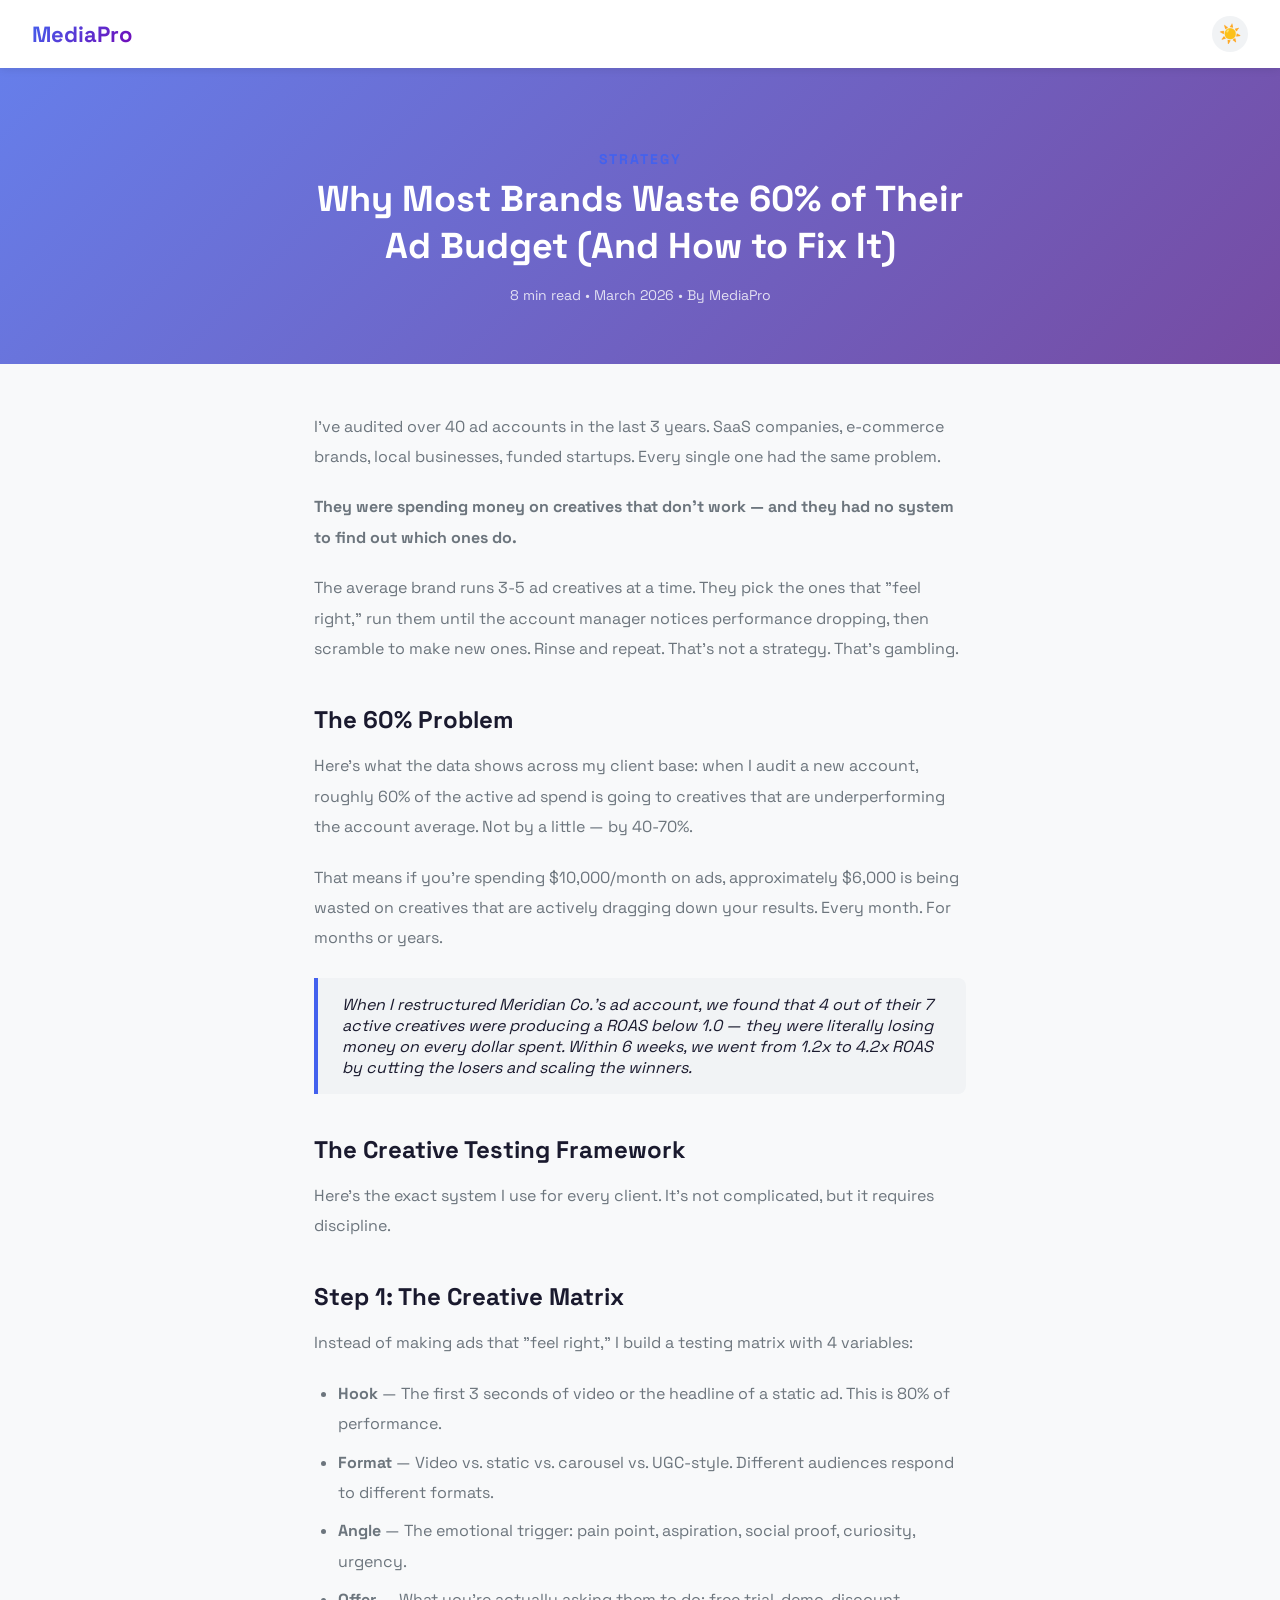
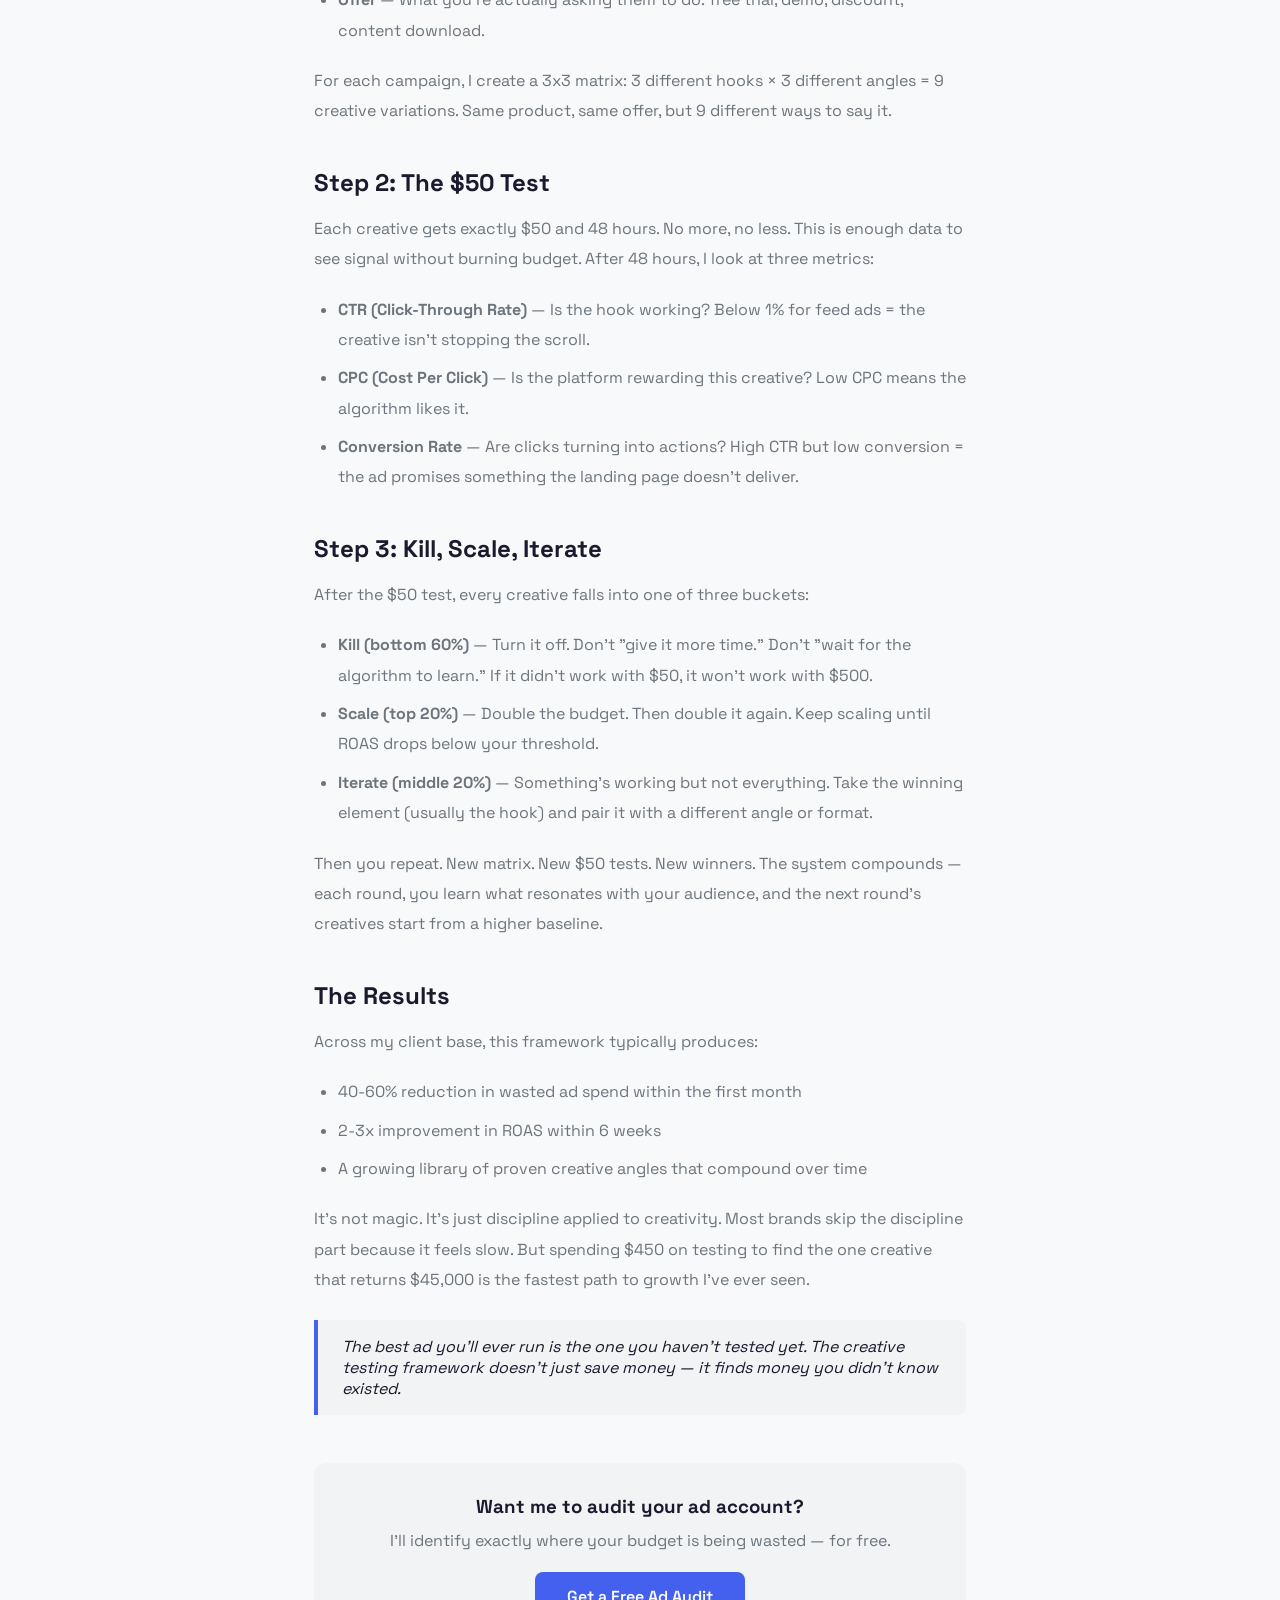
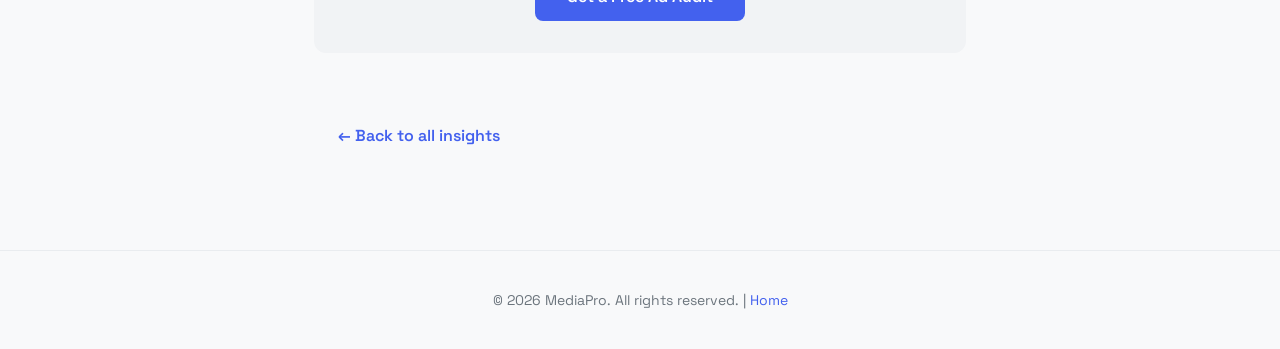
<file: blog-ad-budget.html>
<!DOCTYPE html>
<html lang="en">
<head>
    <meta charset="UTF-8">
    <meta name="viewport" content="width=device-width, initial-scale=1.0">
    <meta name="description" content="The #1 mistake in every new client's ad account: no creative testing framework. Here's the exact system I use to cut waste and scale what works.">
    <meta property="og:title" content="Why Most Brands Waste 60% of Their Ad Budget — MediaPro">
    <meta property="og:description" content="The creative testing framework that saved my clients $40K+ in wasted ad spend.">
    <link rel="icon" href="data:image/svg+xml,<svg xmlns='http://www.w3.org/2000/svg' viewBox='0 0 100 100'><text y='.9em' font-size='90'>🚀</text></svg>">
    <link rel="preconnect" href="https://fonts.googleapis.com">
    <link href="https://fonts.googleapis.com/css2?family=Space+Grotesk:wght@400;600;700&display=swap" rel="stylesheet">
    <title>Why Most Brands Waste 60% of Their Ad Budget — MediaPro</title>
    <link rel="stylesheet" href="style.css">
</head>
<body id="top">
    <header>
        <a href="index.html" class="logo">MediaPro</a>
        <div class="header-right">
            <button class="theme-toggle" onclick="toggleTheme()" aria-label="Toggle dark mode">&#x2600;&#xFE0F;</button>
        </div>
    </header>

    <div class="article-hero">
        <div class="section-label">Strategy</div>
        <h1>Why Most Brands Waste 60% of Their Ad Budget (And How to Fix It)</h1>
        <div class="article-meta">8 min read &bull; March 2026 &bull; By MediaPro</div>
    </div>

    <main>
    <article class="article-body">
        <p>I've audited over 40 ad accounts in the last 3 years. SaaS companies, e-commerce brands, local businesses, funded startups. Every single one had the same problem.</p>

        <p><strong>They were spending money on creatives that don't work — and they had no system to find out which ones do.</strong></p>

        <p>The average brand runs 3-5 ad creatives at a time. They pick the ones that "feel right," run them until the account manager notices performance dropping, then scramble to make new ones. Rinse and repeat. That's not a strategy. That's gambling.</p>

        <h2>The 60% Problem</h2>

        <p>Here's what the data shows across my client base: when I audit a new account, roughly 60% of the active ad spend is going to creatives that are underperforming the account average. Not by a little — by 40-70%.</p>

        <p>That means if you're spending $10,000/month on ads, approximately $6,000 is being wasted on creatives that are actively dragging down your results. Every month. For months or years.</p>

        <blockquote>When I restructured Meridian Co.'s ad account, we found that 4 out of their 7 active creatives were producing a ROAS below 1.0 — they were literally losing money on every dollar spent. Within 6 weeks, we went from 1.2x to 4.2x ROAS by cutting the losers and scaling the winners.</blockquote>

        <h2>The Creative Testing Framework</h2>

        <p>Here's the exact system I use for every client. It's not complicated, but it requires discipline.</p>

        <h2>Step 1: The Creative Matrix</h2>

        <p>Instead of making ads that "feel right," I build a testing matrix with 4 variables:</p>

        <ul>
            <li><strong>Hook</strong> — The first 3 seconds of video or the headline of a static ad. This is 80% of performance.</li>
            <li><strong>Format</strong> — Video vs. static vs. carousel vs. UGC-style. Different audiences respond to different formats.</li>
            <li><strong>Angle</strong> — The emotional trigger: pain point, aspiration, social proof, curiosity, urgency.</li>
            <li><strong>Offer</strong> — What you're actually asking them to do: free trial, demo, discount, content download.</li>
        </ul>

        <p>For each campaign, I create a 3x3 matrix: 3 different hooks × 3 different angles = 9 creative variations. Same product, same offer, but 9 different ways to say it.</p>

        <h2>Step 2: The $50 Test</h2>

        <p>Each creative gets exactly $50 and 48 hours. No more, no less. This is enough data to see signal without burning budget. After 48 hours, I look at three metrics:</p>

        <ul>
            <li><strong>CTR (Click-Through Rate)</strong> — Is the hook working? Below 1% for feed ads = the creative isn't stopping the scroll.</li>
            <li><strong>CPC (Cost Per Click)</strong> — Is the platform rewarding this creative? Low CPC means the algorithm likes it.</li>
            <li><strong>Conversion Rate</strong> — Are clicks turning into actions? High CTR but low conversion = the ad promises something the landing page doesn't deliver.</li>
        </ul>

        <h2>Step 3: Kill, Scale, Iterate</h2>

        <p>After the $50 test, every creative falls into one of three buckets:</p>

        <ul>
            <li><strong>Kill (bottom 60%)</strong> — Turn it off. Don't "give it more time." Don't "wait for the algorithm to learn." If it didn't work with $50, it won't work with $500.</li>
            <li><strong>Scale (top 20%)</strong> — Double the budget. Then double it again. Keep scaling until ROAS drops below your threshold.</li>
            <li><strong>Iterate (middle 20%)</strong> — Something's working but not everything. Take the winning element (usually the hook) and pair it with a different angle or format.</li>
        </ul>

        <p>Then you repeat. New matrix. New $50 tests. New winners. The system compounds — each round, you learn what resonates with your audience, and the next round's creatives start from a higher baseline.</p>

        <h2>The Results</h2>

        <p>Across my client base, this framework typically produces:</p>

        <ul>
            <li>40-60% reduction in wasted ad spend within the first month</li>
            <li>2-3x improvement in ROAS within 6 weeks</li>
            <li>A growing library of proven creative angles that compound over time</li>
        </ul>

        <p>It's not magic. It's just discipline applied to creativity. Most brands skip the discipline part because it feels slow. But spending $450 on testing to find the one creative that returns $45,000 is the fastest path to growth I've ever seen.</p>

        <blockquote>The best ad you'll ever run is the one you haven't tested yet. The creative testing framework doesn't just save money — it finds money you didn't know existed.</blockquote>

        <div class="article-cta">
            <h3>Want me to audit your ad account?</h3>
            <p>I'll identify exactly where your budget is being wasted — for free.</p>
            <a href="index.html#contact" class="btn btn-primary">Get a Free Ad Audit</a>
        </div>

        <a href="index.html#insights" class="back-link">&larr; Back to all insights</a>
    </article>
    </main>

    <footer>
        <p>&copy; 2026 MediaPro. All rights reserved. | <a href="index.html">Home</a></p>
    </footer>

    <script src="main.js"></script>
</body>
</html>
</file>
<file: style.css>
:root {
    --bg: #f8f9fa;
    --card-bg: #ffffff;
    --text-primary: #1a1a2e;
    --text-secondary: #6c757d;
    --border: #e9ecef;
    --hover-bg: #f1f3f5;
    --primary: #4361ee;
    --primary-hover: #3a56d4;
    --gradient-1: #4361ee;
    --gradient-2: #7209b7;
    --shadow: 0 2px 8px rgba(0,0,0,0.08);
    --shadow-hover: 0 8px 24px rgba(0,0,0,0.12);
    --input-bg: #ffffff;
}
[data-theme="dark"] {
    --bg: #0f0f1a;
    --card-bg: #1a1a2e;
    --text-primary: #e4e6eb;
    --text-secondary: #a0a4b8;
    --border: #2d2d44;
    --hover-bg: #252540;
    --shadow: 0 2px 8px rgba(0,0,0,0.3);
    --shadow-hover: 0 8px 24px rgba(0,0,0,0.4);
    --input-bg: #252540;
}
html { scroll-behavior: smooth; }
.skip-link { position: absolute; top: -100px; left: 16px; background: var(--primary); color: #fff; padding: 12px 24px; border-radius: 0 0 8px 8px; z-index: 9999; font-weight: 600; text-decoration: none; transition: top 0.2s; }
.skip-link:focus { top: 0; }
* { margin: 0; padding: 0; box-sizing: border-box; }
body { font-family: 'Space Grotesk', -apple-system, BlinkMacSystemFont, 'Segoe UI', Roboto, sans-serif; background: var(--bg); color: var(--text-primary); transition: background 0.3s, color 0.3s; }

/* Header */
header { background: var(--card-bg); padding: 16px 32px; box-shadow: var(--shadow); display: flex; justify-content: space-between; align-items: center; position: sticky; top: 0; z-index: 100; transition: background 0.3s; }
.logo { font-size: 22px; font-weight: 800; background: linear-gradient(135deg, var(--gradient-1), var(--gradient-2)); -webkit-background-clip: text; -webkit-text-fill-color: transparent; background-clip: text; text-decoration: none; }
.header-right { display: flex; align-items: center; gap: 8px; }
nav { display: flex; gap: 4px; }
nav a { text-decoration: none; color: var(--text-secondary); font-weight: 500; padding: 8px 16px; border-radius: 6px; transition: all 0.2s; font-size: 14px; }
nav a:hover, nav a.active { background: var(--hover-bg); color: var(--primary); }
.theme-toggle { background: var(--hover-bg); border: none; font-size: 18px; cursor: pointer; padding: 8px; border-radius: 50%; width: 36px; height: 36px; display: flex; align-items: center; justify-content: center; transition: transform 0.3s; }
.theme-toggle:hover { transform: rotate(30deg); }

/* Hero */
.hero { background: #4361ee; background-image: radial-gradient(at 20% 80%, #7209b7 0%, transparent 50%), radial-gradient(at 80% 20%, #4cc9f0 0%, transparent 50%), radial-gradient(at 50% 50%, #4361ee 0%, transparent 80%), radial-gradient(at 80% 80%, #f72585 0%, transparent 40%); color: #fff; text-align: center; padding: 100px 24px 80px; position: relative; overflow: hidden; }
.hero::before { content: ''; position: absolute; top: -50%; left: -50%; width: 200%; height: 200%; background: radial-gradient(circle, rgba(255,255,255,0.08) 0%, transparent 60%); animation: float 20s ease-in-out infinite; }
.hero::after { content: ''; position: absolute; inset: 0; background-image: url("data:image/svg+xml,%3Csvg viewBox='0 0 256 256' xmlns='http://www.w3.org/2000/svg'%3E%3Cfilter id='n'%3E%3CfeTurbulence type='fractalNoise' baseFrequency='0.9' numOctaves='4' stitchTiles='stitch'/%3E%3C/filter%3E%3Crect width='100%25' height='100%25' filter='url(%23n)' opacity='0.08'/%3E%3C/svg%3E"); opacity: 0.4; pointer-events: none; }
@keyframes float { 0%, 100% { transform: translate(0, 0) rotate(0deg); } 50% { transform: translate(30px, -30px) rotate(180deg); } }
.hero h1 { font-size: 48px; font-weight: 800; margin-bottom: 16px; position: relative; }
.hero p { font-size: 20px; opacity: 0.9; max-width: 600px; margin: 0 auto 32px; line-height: 1.6; position: relative; }
.hero-cta { display: inline-flex; gap: 12px; position: relative; }
.btn { padding: 14px 32px; border-radius: 8px; font-size: 16px; font-weight: 600; cursor: pointer; text-decoration: none; transition: all 0.2s; border: none; display: inline-block; }
.btn-white { background: #fff; color: var(--gradient-1); }
.btn-white:hover { transform: translateY(-2px); box-shadow: 0 4px 12px rgba(0,0,0,0.2); }
.btn-outline { background: transparent; color: #fff; border: 2px solid rgba(255,255,255,0.5); }
.btn-outline:hover { border-color: #fff; transform: translateY(-2px); }
.btn-primary { background: var(--primary); color: #fff; }
.btn-primary:hover { background: var(--primary-hover); transform: translateY(-2px); box-shadow: 0 4px 12px rgba(67,97,238,0.4); }

/* Sections */
.section { max-width: 1100px; margin: 0 auto; padding: 80px 24px; }
.section-title { text-align: center; margin-bottom: 48px; }
.section-title h2 { font-size: 36px; font-weight: 700; margin-bottom: 12px; }
.section-title p { color: var(--text-secondary); font-size: 18px; max-width: 500px; margin: 0 auto; }
.section-label { display: inline-block; font-size: 14px; font-weight: 700; text-transform: uppercase; letter-spacing: 2px; color: var(--primary); margin-bottom: 8px; }

/* Alternating section backgrounds */
.section-tinted { background: var(--hover-bg); margin-left: 0; margin-right: 0; max-width: 100%; }
.section-tinted > .section-title, .section-tinted > div, .section-tinted > .services-grid, .section-tinted > .portfolio-grid, .section-tinted > .testimonials-grid, .section-tinted > .blog-grid, .section-tinted > .process-steps, .section-tinted > .pricing-grid, .section-tinted > .faq-list, .section-tinted > .contact-grid, .section-tinted > .about-grid, .section-tinted > .blog-cta-wrap { max-width: 1100px; margin-left: auto; margin-right: auto; }

/* Sticky CTA bar */
.sticky-cta { position: fixed; bottom: -60px; left: 0; right: 0; background: var(--card-bg); box-shadow: 0 -2px 12px rgba(0,0,0,0.1); padding: 12px 24px; display: flex; justify-content: center; align-items: center; gap: 16px; z-index: 99; transition: bottom 0.4s ease; }
.sticky-cta.visible { bottom: 0; }
.sticky-cta p { font-size: 14px; font-weight: 600; color: var(--text-primary); }
.sticky-cta .btn { padding: 10px 24px; font-size: 14px; }

/* Stats bar */
.stats-bar { background: var(--card-bg); padding: 32px; display: flex; justify-content: space-around; max-width: 900px; margin: -40px auto 0; border-radius: 12px; box-shadow: var(--shadow); position: relative; z-index: 10; transition: background 0.3s; }
.stat { text-align: center; }
.stat-number { font-size: 36px; font-weight: 800; background: linear-gradient(135deg, var(--gradient-1), var(--gradient-2)); -webkit-background-clip: text; -webkit-text-fill-color: transparent; background-clip: text; }
.stat-label { font-size: 14px; color: var(--text-secondary); margin-top: 4px; }

/* Services */
.services-grid { display: grid; grid-template-columns: repeat(3, 1fr); gap: 24px; }
.service-card { background: var(--card-bg); border-radius: 12px; padding: 32px; box-shadow: var(--shadow); transition: all 0.3s; text-align: center; perspective: 800px; }
.service-card:hover, .service-card:focus-within { transform: translateY(-4px) rotateX(2deg) rotateY(-2deg); box-shadow: var(--shadow-hover); }
.service-icon { width: 56px; height: 56px; border-radius: 12px; margin: 0 auto 16px; display: flex; align-items: center; justify-content: center; background: linear-gradient(135deg, var(--gradient-1), var(--gradient-2)); position: relative; }
.service-card h3 { font-size: 20px; font-weight: 600; margin-bottom: 8px; }
.service-card p { color: var(--text-secondary); font-size: 14px; line-height: 1.6; }

/* Portfolio */
.portfolio-grid { display: grid; grid-template-columns: repeat(3, 1fr); gap: 20px; }
.portfolio-item { border-radius: 12px; overflow: hidden; position: relative; aspect-ratio: 4/3; background: linear-gradient(135deg, #667eea, #764ba2); cursor: pointer; transition: transform 0.3s; }
.portfolio-item:nth-child(2) { background: linear-gradient(135deg, #f72585, #b5179e); }
.portfolio-item:nth-child(3) { background: linear-gradient(135deg, #4cc9f0, #4361ee); }
.portfolio-item:nth-child(4) { background: linear-gradient(135deg, #06d6a0, #118ab2); }
.portfolio-item:nth-child(5) { background: linear-gradient(135deg, #ff6b6b, #ee5a24); }
.portfolio-item:nth-child(6) { background: linear-gradient(135deg, #a29bfe, #6c5ce7); }
.portfolio-item:hover { transform: scale(1.02); box-shadow: 0 8px 32px rgba(67, 97, 238, 0.3); }
.portfolio-overlay { position: absolute; inset: 0; background: linear-gradient(to top, rgba(0,0,0,0.8) 0%, rgba(0,0,0,0.1) 60%, transparent 100%); display: flex; flex-direction: column; justify-content: flex-end; padding: 24px; opacity: 0; transition: opacity 0.3s; }
.portfolio-item:hover .portfolio-overlay { opacity: 1; }
@media (hover: none) { .portfolio-overlay { opacity: 1; } }
.portfolio-overlay h3 { color: #fff; font-size: 18px; margin-bottom: 4px; }
.portfolio-overlay p { color: rgba(255,255,255,0.8); font-size: 14px; }
.portfolio-overlay .tag { display: inline-block; background: rgba(255,255,255,0.2); color: #fff; padding: 4px 10px; border-radius: 20px; font-size: 14px; margin-top: 8px; }

/* Testimonials */
.testimonials-grid { display: grid; grid-template-columns: repeat(2, 1fr); gap: 24px; }
.testimonial { background: var(--card-bg); border-radius: 12px; padding: 32px; box-shadow: var(--shadow); transition: all 0.3s; position: relative; perspective: 600px; transform-style: preserve-3d; }
.testimonial:hover, .testimonial:focus-within { box-shadow: var(--shadow-hover); }
.testimonial::before { content: '\201C'; font-size: 60px; color: var(--primary); opacity: 0.2; position: absolute; top: 12px; left: 20px; font-family: Georgia, serif; transition: opacity 0.4s, background 0.4s; }
.testimonial:hover::before { opacity: 0.5; background: linear-gradient(135deg, var(--gradient-1), var(--gradient-2)); -webkit-background-clip: text; -webkit-text-fill-color: transparent; background-clip: text; animation: quoteShimmer 2s ease-in-out infinite; }
@keyframes quoteShimmer { 0%, 100% { opacity: 0.5; } 50% { opacity: 0.8; } }
.testimonial-text { font-size: 15px; line-height: 1.7; margin-bottom: 20px; font-style: italic; color: var(--text-secondary); }
.testimonial-author { display: flex; align-items: center; gap: 12px; }
.testimonial-avatar { width: 44px; height: 44px; border-radius: 50%; display: flex; align-items: center; justify-content: center; color: #fff; font-weight: 700; font-size: 16px; }
.testimonial-name { font-weight: 600; font-size: 14px; }
.testimonial-role { font-size: 14px; color: var(--text-secondary); }
.testimonial-tags { display: flex; flex-wrap: wrap; gap: 6px; margin-top: 14px; }
.testimonial-tag { display: inline-block; font-size: 14px; font-weight: 600; padding: 3px 10px; border-radius: 20px; color: #fff; opacity: 0.85; letter-spacing: 0.3px; transition: opacity 0.3s, transform 0.3s; }
.testimonial-tag:hover { opacity: 1; transform: translateY(-1px); }
.testimonial-tag.tag-industry { background: linear-gradient(135deg, var(--gradient-1), var(--gradient-2)); }
.testimonial-tag.tag-service { background: rgba(67, 97, 238, 0.15); color: var(--primary); }
.stars { color: #ffc107; font-size: 14px; margin-bottom: 12px; }

/* Clients */
.clients-row { display: flex; justify-content: center; align-items: center; gap: 48px; flex-wrap: wrap; padding: 20px 0; }
.client-logo { font-size: 24px; font-weight: 700; color: var(--text-secondary); opacity: 0.5; transition: opacity 0.3s; letter-spacing: -1px; }
.client-logo:hover { opacity: 1; }

/* CTA */
.cta-section { background: linear-gradient(135deg, var(--gradient-1), var(--gradient-2)); color: #fff; text-align: center; padding: 80px 24px; border-radius: 16px; margin: 0 24px; }
.cta-section h2 { font-size: 36px; font-weight: 700; margin-bottom: 12px; }
.cta-section p { font-size: 18px; opacity: 0.9; max-width: 500px; margin: 0 auto 16px; }

/* Contact */
.contact-grid { display: grid; grid-template-columns: 1fr 1fr; gap: 48px; align-items: start; }
.contact-info h3 { font-size: 24px; margin-bottom: 16px; }
.contact-info p { color: var(--text-secondary); line-height: 1.7; margin-bottom: 24px; }
.contact-detail { display: flex; align-items: center; gap: 12px; margin-bottom: 16px; color: var(--text-secondary); font-size: 15px; }
.contact-detail span:first-child { font-size: 20px; }
.contact-form { display: flex; flex-direction: column; gap: 16px; }
.contact-form input, .contact-form textarea, .contact-form select { padding: 14px 16px; border: 1px solid var(--border); border-radius: 8px; font-size: 16px; font-family: inherit; background: var(--input-bg); color: var(--text-primary); transition: border-color 0.2s, background 0.3s; outline: none; cursor: pointer; }
.contact-form input:focus, .contact-form textarea:focus, .contact-form select:focus { border-color: var(--primary); }
.contact-form textarea { min-height: 120px; resize: vertical; }
.btn-block { width: 100%; text-align: center; }
.btn-outline-primary { color: var(--primary); border-color: var(--primary); }
.btn-submit { align-self: flex-start; }
.cta-urgency { opacity: 0.85; font-size: 15px; margin-bottom: 24px; font-weight: 600; }
.footer-newsletter { max-width: 600px; margin: 0 auto 24px; }
.footer-newsletter p { font-size: 16px; font-weight: 600; color: var(--text-primary); margin-bottom: 8px; }
.footer-newsletter-form { display: flex; gap: 8px; max-width: 400px; margin: 0 auto; }
.footer-newsletter-form input { flex: 1; padding: 10px 16px; border: 1px solid var(--border); border-radius: 8px; font-size: 16px; background: var(--input-bg); color: var(--text-primary); font-family: inherit; outline: none; }
.footer-newsletter-form .btn { padding: 10px 20px; font-size: 14px; }

/* Pricing */
.pricing-grid { display: grid; grid-template-columns: repeat(3, 1fr); gap: 24px; align-items: start; }
.pricing-card { background: var(--card-bg); border-radius: 12px; padding: 32px; box-shadow: var(--shadow); transition: all 0.3s; position: relative; overflow: hidden; }
.pricing-card:hover, .pricing-card:focus-within { transform: translateY(-4px); box-shadow: var(--shadow-hover); }
.pricing-card.featured { border: 2px solid var(--primary); }
.pricing-card.featured::before { content: 'MOST POPULAR'; position: absolute; top: 16px; right: -28px; background: var(--primary); color: #fff; font-size: 14px; font-weight: 700; padding: 4px 36px; transform: rotate(45deg); letter-spacing: 1px; animation: badgePulse 3s ease-in-out infinite; }
@keyframes badgePulse { 0%, 100% { opacity: 1; } 50% { opacity: 0.7; } }
.pricing-tier { font-size: 14px; font-weight: 700; text-transform: uppercase; letter-spacing: 2px; color: var(--primary); margin-bottom: 8px; }
.pricing-price { font-size: 42px; font-weight: 800; margin-bottom: 4px; }
.pricing-price span { font-size: 16px; font-weight: 400; color: var(--text-secondary); }
.pricing-desc { color: var(--text-secondary); font-size: 14px; margin-bottom: 24px; line-height: 1.5; }
.pricing-features { list-style: none; margin-bottom: 24px; }
.pricing-features li { padding: 8px 0; font-size: 14px; color: var(--text-secondary); border-bottom: 1px solid var(--border); display: flex; align-items: center; gap: 8px; }
.pricing-features li::before { content: '✓'; color: var(--primary); font-weight: 700; }

/* FAQ */
.faq-list { max-width: 700px; margin: 0 auto; }
.faq-item { border-bottom: 1px solid var(--border); }
.faq-question { padding: 20px 0; font-size: 16px; font-weight: 600; cursor: pointer; display: flex; justify-content: space-between; align-items: center; transition: color 0.2s; }
.faq-question:hover { color: var(--primary); }
.faq-arrow { font-size: 18px; transition: transform 0.3s; }
.faq-item.open .faq-arrow { transform: rotate(180deg); }
.faq-answer { max-height: 0; overflow: hidden; transition: max-height 0.4s ease-out; }
.faq-answer p { padding: 0 0 20px; color: var(--text-secondary); font-size: 15px; line-height: 1.7; }

/* Footer */
footer { text-align: center; padding: 40px 24px; color: var(--text-secondary); font-size: 14px; border-top: 1px solid var(--border); margin-top: 80px; }
footer a { color: var(--primary); text-decoration: none; }

/* Typewriter */
.typewriter-wrapper { display: inline-block; position: relative; }
.typewriter-text { color: #ffd166; font-style: normal; border-right: 3px solid rgba(255,255,255,0.8); padding-right: 4px; animation: blink 0.8s step-end infinite; }
@keyframes blink { 0%, 100% { border-color: rgba(255,255,255,0.8); } 50% { border-color: transparent; } }

/* Floating particles */
.particles { position: absolute; inset: 0; overflow: hidden; pointer-events: none; }
.particle { position: absolute; width: 6px; height: 6px; background: rgba(255,255,255,0.15); border-radius: 50%; animation: rise linear infinite; }
.particle:nth-child(2) { width: 4px; height: 4px; left: 20%; animation-duration: 12s; animation-delay: 2s; }
.particle:nth-child(3) { width: 8px; height: 8px; left: 40%; animation-duration: 18s; animation-delay: 4s; }
.particle:nth-child(4) { width: 5px; height: 5px; left: 60%; animation-duration: 14s; animation-delay: 1s; }
.particle:nth-child(5) { width: 7px; height: 7px; left: 75%; animation-duration: 16s; animation-delay: 3s; }
.particle:nth-child(6) { width: 4px; height: 4px; left: 90%; animation-duration: 11s; animation-delay: 5s; }
.particle:nth-child(7) { width: 6px; height: 6px; left: 10%; animation-duration: 20s; animation-delay: 0s; }
.particle:nth-child(8) { width: 3px; height: 3px; left: 50%; animation-duration: 13s; animation-delay: 6s; }
@keyframes rise { 0% { bottom: -10px; opacity: 0; transform: translateX(0); } 10% { opacity: 1; } 90% { opacity: 1; } 100% { bottom: 110%; opacity: 0; transform: translateX(40px); } }

/* Scroll progress */
.scroll-progress { position: fixed; top: 0; left: 0; width: 0%; height: 3px; background: linear-gradient(90deg, var(--gradient-1), var(--gradient-2)); z-index: 200; transition: width 0.1s linear; }

/* About */
.about-grid { display: grid; grid-template-columns: 280px 1fr; gap: 48px; align-items: center; }
.about-photo { width: 280px; height: 280px; border-radius: 16px; background: linear-gradient(135deg, var(--gradient-1), var(--gradient-2)); position: relative; box-shadow: var(--shadow-hover); overflow: hidden; }
.avatar-illustration { position: absolute; inset: 0; display: flex; align-items: flex-end; justify-content: center; }
.avatar-body { position: relative; width: 140px; }
.avatar-head { width: 80px; height: 80px; border-radius: 50%; background: #f4c8a0; margin: 0 auto 0; position: relative; z-index: 2; }
.avatar-head::before { content: ''; position: absolute; top: -12px; left: -8px; right: -8px; height: 50px; background: #2d2d44; border-radius: 40px 40px 0 0; z-index: 1; }
.avatar-head::after { content: ''; position: absolute; bottom: 20px; left: 50%; transform: translateX(-50%); width: 12px; height: 6px; background: #e8a080; border-radius: 0 0 6px 6px; }
.avatar-eyes { position: absolute; top: 30px; left: 50%; transform: translateX(-50%); display: flex; gap: 20px; z-index: 3; }
.avatar-eye { width: 8px; height: 8px; background: #2d2d44; border-radius: 50%; }
.avatar-smile { position: absolute; bottom: 24px; left: 50%; transform: translateX(-50%); width: 20px; height: 10px; border: 2px solid #c87860; border-top: none; border-radius: 0 0 10px 10px; z-index: 3; }
.avatar-torso { width: 120px; height: 100px; background: var(--primary); margin: -8px auto 0; border-radius: 60px 60px 0 0; position: relative; z-index: 1; }
.avatar-torso::before { content: ''; position: absolute; top: 20px; left: 50%; transform: translateX(-50%); width: 40px; height: 3px; background: rgba(255,255,255,0.3); border-radius: 2px; }
.avatar-laptop { position: absolute; bottom: 60px; left: 50%; transform: translateX(-50%); width: 80px; height: 8px; background: #ccc; border-radius: 2px 2px 0 0; z-index: 3; }
.avatar-laptop::before { content: ''; position: absolute; bottom: 0; left: -4px; width: 88px; height: 48px; background: #e0e0e0; border-radius: 4px 4px 0 0; transform: perspective(200px) rotateX(20deg); transform-origin: bottom; z-index: -1; }
.avatar-laptop::after { content: ''; position: absolute; top: -44px; left: -2px; width: 84px; height: 44px; background: #333; border-radius: 3px; border: 2px solid #555; }
.avatar-screen-glow { position: absolute; top: -40px; left: 8px; width: 64px; height: 36px; background: linear-gradient(135deg, var(--gradient-1), var(--gradient-2)); border-radius: 2px; opacity: 0.9; z-index: 4; }
.about-content h3 { font-size: 28px; font-weight: 700; margin-bottom: 8px; }
.about-content .about-role { color: var(--primary); font-size: 16px; font-weight: 600; margin-bottom: 16px; }
.about-content p { color: var(--text-secondary); line-height: 1.8; margin-bottom: 16px; font-size: 15px; }
.social-links { display: flex; gap: 12px; margin-top: 20px; }
.social-links a { display: flex; align-items: center; justify-content: center; width: 40px; height: 40px; border-radius: 8px; background: var(--hover-bg); text-decoration: none; font-size: 18px; transition: all 0.2s; }
.social-links a:hover { background: var(--primary); transform: translateY(-2px); }

/* Wave divider */
.wave-divider { position: relative; margin-top: -1px; }
.wave-divider svg { display: block; width: 100%; height: 60px; }
.wave-divider svg path { fill: var(--bg); }

/* Process / How I Work */
.process-steps { display: grid; grid-template-columns: repeat(3, 1fr); gap: 32px; position: relative; }
.process-step { text-align: center; position: relative; opacity: 0; transform: translateY(30px); transition: opacity 0.6s ease, transform 0.6s ease; }
.process-step.step-visible { opacity: 1; transform: translateY(0); }
.process-step:nth-child(2) { transition-delay: 0.25s; }
.process-step:nth-child(3) { transition-delay: 0.5s; }
.step-number { width: 64px; height: 64px; border-radius: 50%; background: linear-gradient(135deg, var(--gradient-1), var(--gradient-2)); color: #fff; font-size: 24px; font-weight: 800; display: flex; align-items: center; justify-content: center; margin: 0 auto 20px; position: relative; z-index: 2; }
.step-number::after { content: ''; position: absolute; inset: -6px; border-radius: 50%; background: linear-gradient(135deg, var(--gradient-1), var(--gradient-2)); opacity: 0; z-index: -1; animation: none; }
.step-visible .step-number::after { animation: stepPulse 1.8s ease-out 0.3s; }
@keyframes stepPulse { 0% { opacity: 0.5; transform: scale(1); } 100% { opacity: 0; transform: scale(1.6); } }
.step-connector { position: absolute; top: 32px; left: calc(50% + 40px); right: calc(-50% + 40px); height: 3px; background: linear-gradient(90deg, var(--gradient-1), var(--gradient-2)); opacity: 0; z-index: 1; transform: scaleX(0); transform-origin: left center; transition: opacity 0.5s ease, transform 0.8s cubic-bezier(0.22, 1, 0.36, 1); }
.step-visible .step-connector { opacity: 0.4; transform: scaleX(1); }
.process-step:nth-child(2) .step-connector { transition-delay: 0.25s; }
.process-step h3 { font-size: 18px; font-weight: 700; margin-bottom: 8px; }
.process-step p { color: var(--text-secondary); font-size: 14px; line-height: 1.6; }

/* Portfolio browser mockup */
.portfolio-inner { position: absolute; inset: 12px; display: flex; flex-direction: column; border-radius: 8px; overflow: hidden; background: var(--card-bg); box-shadow: 0 4px 16px rgba(0,0,0,0.2); }
.browser-bar { background: var(--border); padding: 6px 12px; display: flex; align-items: center; gap: 6px; flex-shrink: 0; }
.browser-dot { width: 8px; height: 8px; border-radius: 50%; }
.browser-dot.red { background: #ff5f57; }
.browser-dot.yellow { background: #ffbd2e; }
.browser-dot.green { background: #28c840; }
.browser-url { margin-left: 8px; background: var(--card-bg); border-radius: 4px; padding: 2px 8px; font-size: 9px; color: var(--text-secondary); flex: 1; }
.browser-content { flex: 1; padding: 12px; display: flex; flex-direction: column; gap: 6px; overflow: hidden; }
/* Portfolio mockup inner styles are per-item inline (illustrative art) */

/* Blog / Insights */
.blog-grid { display: grid; grid-template-columns: repeat(3, 1fr); gap: 24px; }
.blog-card { background: var(--card-bg); border-radius: 12px; overflow: hidden; box-shadow: var(--shadow); transition: all 0.3s; cursor: pointer; }
.blog-card:hover { transform: translateY(-4px); box-shadow: var(--shadow-hover); }
.back-to-top { position: fixed; bottom: 80px; right: 24px; width: 44px; height: 44px; border-radius: 50%; background: var(--primary); color: #fff; border: none; font-size: 20px; cursor: pointer; display: flex; align-items: center; justify-content: center; opacity: 0; transition: opacity 0.3s, transform 0.3s; z-index: 98; box-shadow: var(--shadow); }
.back-to-top.visible { opacity: 1; }
.back-to-top:hover { transform: scale(1.1); }
.blog-thumb { height: 160px; display: flex; align-items: center; justify-content: center; font-size: 48px; }
.blog-body { padding: 24px; }
.blog-tag { display: inline-block; font-size: 14px; font-weight: 700; text-transform: uppercase; letter-spacing: 1px; color: var(--primary); margin-bottom: 8px; }
.blog-card h3 { font-size: 18px; font-weight: 700; margin-bottom: 8px; line-height: 1.4; }
.blog-card p { color: var(--text-secondary); font-size: 14px; line-height: 1.6; margin-bottom: 16px; }
.blog-meta { font-size: 14px; color: var(--text-secondary); }
.blog-link { color: var(--primary); font-weight: 600; font-size: 14px; text-decoration: none; }
.blog-link:hover { text-decoration: underline; }
.blog-cta-wrap { text-align: center; margin-top: 32px; }
.blog-cta-wrap > p { color: var(--text-secondary); margin-bottom: 12px; }
.blog-cta-inline { display: inline-flex; gap: 8px; max-width: 400px; }
.blog-cta-inline input { flex: 1; padding: 12px 16px; border: 1px solid var(--border); border-radius: 8px; font-size: 16px; background: var(--input-bg); color: var(--text-primary); font-family: inherit; outline: none; }
.blog-cta-inline .btn { padding: 12px 20px; font-size: 14px; white-space: nowrap; }
.trusted-by-bar { text-align: center; padding: 32px 16px 16px; }
.trusted-by-label { font-size: 14px; text-transform: uppercase; letter-spacing: 2px; color: var(--text-secondary); margin-bottom: 12px; }
.featured-in { padding: 0; opacity: 0.4; }
.trusted-by-bar + .trusted-by-bar { padding-top: 8px; padding-bottom: 40px; }
.featured-in .client-logo { font-style: italic; }
.cta-social-proof { font-size: 14px; opacity: 0.8; margin-bottom: 16px; }
.footer-social { justify-content: center; margin-bottom: 16px; }

/* Hamburger menu */
.hamburger { display: none; background: none; border: none; cursor: pointer; padding: 12px; flex-direction: column; gap: 5px; min-width: 44px; min-height: 44px; align-items: center; justify-content: center; }
.hamburger span { display: block; width: 22px; height: 2px; background: var(--text-primary); border-radius: 2px; transition: all 0.3s; }
.hamburger.open span:nth-child(1) { transform: rotate(45deg) translate(5px, 5px); }
.hamburger.open span:nth-child(2) { opacity: 0; }
.hamburger.open span:nth-child(3) { transform: rotate(-45deg) translate(5px, -5px); }
.mobile-nav { display: none; position: absolute; top: 100%; left: 0; right: 0; background: var(--card-bg); box-shadow: var(--shadow-hover); padding: 16px; z-index: 99; }
.mobile-nav.open { display: flex; flex-direction: column; gap: 4px; }
.mobile-nav a { text-decoration: none; color: var(--text-secondary); font-weight: 500; padding: 12px 16px; border-radius: 6px; transition: all 0.2s; font-size: 15px; }
.mobile-nav a:hover { background: var(--hover-bg); color: var(--primary); }

/* Focus states */
*:focus-visible { outline: 2px solid var(--primary); outline-offset: 2px; border-radius: 4px; }
.btn:focus-visible { outline-offset: 3px; }

/* Animations */
@keyframes fadeInUp { from { opacity: 0; transform: translateY(20px); } to { opacity: 1; transform: translateY(0); } }
.animate { animation-name: fadeInUp; animation-duration: 0.6s; animation-timing-function: ease-out; animation-fill-mode: forwards; }

/* Responsive */
@media (max-width: 768px) {
    .hero h1 { font-size: 32px; }
    .hero p { font-size: 16px; }
    .hero { padding: 60px 20px 50px; }
    .hero-cta { flex-direction: column; align-items: center; }
    .hero-cta .btn { width: 100%; max-width: 280px; text-align: center; min-height: 48px; display: flex; align-items: center; justify-content: center; }
    .stats-bar { flex-wrap: wrap; gap: 24px; padding: 24px 20px; }
    .stat { min-width: 120px; }
    .about-grid { grid-template-columns: 1fr; text-align: center; }
    .about-photo { margin: 0 auto; width: 200px; height: 200px; font-size: 60px; }
    .social-links { justify-content: center; }
    .social-links a { width: 44px; height: 44px; }
    .process-steps { grid-template-columns: 1fr; }
    .step-connector { display: none; }
    .pricing-grid { grid-template-columns: 1fr; max-width: 400px; margin: 0 auto; }
    .blog-grid { grid-template-columns: 1fr; }
    .services-grid { grid-template-columns: 1fr; }
    .portfolio-grid { grid-template-columns: repeat(2, 1fr); }
    .testimonials-grid { grid-template-columns: 1fr; }
    .contact-grid { grid-template-columns: 1fr; }
    .contact-form select { width: 100%; font-size: 16px; }
    .contact-form input, .contact-form textarea { font-size: 16px; }
    .section { padding: 48px 20px; }
    .section-title h2 { font-size: 28px; }
    .section-title p { font-size: 15px; }
    nav a { padding: 8px 10px; font-size: 14px; }
    header { padding: 10px 20px; }
    .logo { font-size: 18px; }
    .theme-toggle { width: 44px; height: 44px; font-size: 18px; }
    .clients-row { gap: 16px; padding: 20px 0; }
    .client-logo { font-size: 18px; }
    .trusted-by-bar { padding: 32px 20px 16px; }
    .trusted-by-bar + .trusted-by-bar { padding-top: 8px; padding-bottom: 48px; }
    .testimonial { padding: 24px; }
    .testimonial-text { font-size: 14px; }
    .testimonial-role { font-size: 14px; }
    .portfolio-overlay p { font-size: 14px; line-height: 1.4; }
    .portfolio-overlay h3 { font-size: 16px; }
    .portfolio-overlay .tag { font-size: 14px; }
    .cta-section { padding: 48px 20px; border-radius: 12px; margin: 0 20px; }
    .sticky-cta { padding: 10px 20px; gap: 10px; }
    .sticky-cta p { font-size: 14px; }
    .sticky-cta .btn { padding: 12px 16px; font-size: 14px; min-height: 44px; }
    .back-to-top { right: 20px; bottom: 72px; }
    .cta-section h2 { font-size: 28px; }
    .cta-section p { font-size: 15px; }
    .blog-meta { font-size: 14px; }
    .section-label { font-size: 14px; }
    .stars { font-size: 14px; }
    .faq-question { min-height: 48px; }
    .footer-newsletter-form input { font-size: 16px; }
    .blog-cta-inline input { font-size: 16px; }
    footer { padding: 40px 20px; font-size: 14px; }
}
@media (max-width: 480px) {
    .portfolio-grid { grid-template-columns: 1fr; }
    .stats-bar { flex-direction: column; margin: -24px 20px 0; }
    .stat-number { font-size: 28px; }
    .hero h1 { font-size: 26px; }
    .hero p { font-size: 15px; }
    nav { display: none; }
    .hamburger { display: flex; }
    .header-right { gap: 4px; }
    .section { padding: 52px 20px; }
    .section-title { margin-bottom: 32px; }
    .section-title h2 { font-size: 24px; }
    .service-card { padding: 24px; }
    .service-icon { font-size: 32px; }
    .process-step h3 { font-size: 16px; }
    .step-number { width: 52px; height: 52px; font-size: 20px; }
    footer .social-links a { width: 44px; height: 44px; }
    .back-to-top { right: 20px; bottom: 64px; }
    .footer-newsletter-form { flex-direction: column; }
    .calculator { padding: 24px 20px; }
    .calc-results .calc-big-number { font-size: 32px; }
    .calc-results .calc-detail { flex-direction: column; gap: 12px; }
    .calc-value { font-size: 18px; }
    .footer-newsletter-form input { width: 100%; }
    .footer-newsletter-form .btn { width: 100%; text-align: center; min-height: 44px; }
    .pricing-grid { max-width: 100%; }
    .blog-cta-inline { flex-direction: column !important; max-width: 100% !important; }
    .blog-cta-inline input { width: 100%; }
    .blog-cta-inline .btn { width: 100%; text-align: center; min-height: 44px; }
    .cta-section { margin: 0 20px; }
    .social-toast { left: 20px; right: 60px; max-width: none; bottom: 72px; }
    .social-toast-text { font-size: 14px; }
}
@media (max-width: 360px) {
    .hero h1 { font-size: 24px; }
    .stats-bar { padding: 16px; gap: 16px; margin: -24px 20px 0; }
    .stat-number { font-size: 24px; }
    .portfolio-overlay { padding: 20px; }
}

/* Reduced motion — respect users who prefer stillness */
@media (prefers-reduced-motion: reduce) {
    *, *::before, *::after { animation-duration: 0.01ms !important; animation-iteration-count: 1 !important; transition-duration: 0.01ms !important; scroll-behavior: auto !important; }
    html { scroll-behavior: auto; }
    .hero::before { animation: none; }
    .about-photo { animation: none; }
    .typewriter-text { border-right-color: transparent; animation: none; }
    .particles { display: none; }
    .cursor-dot { display: none; }
    .process-step { opacity: 1; transform: none; }
    .step-connector { opacity: 0.4; transform: scaleX(1); }
}

/* Section dots navigator */
.section-dots { position: fixed; right: 20px; top: 50%; transform: translateY(-50%); display: flex; flex-direction: column; gap: 12px; z-index: 97; }
.section-dot { width: 10px; height: 10px; border-radius: 50%; background: var(--border); border: none; cursor: pointer; transition: all 0.3s; padding: 0; }
.section-dot.active { background: var(--primary); transform: scale(1.3); }
.section-dot:hover { background: var(--primary); opacity: 0.7; }
@media (max-width: 768px) { .section-dots { display: none; } }

/* ROI Calculator */
.calculator { background: var(--card-bg); border-radius: 16px; padding: 40px; max-width: 600px; margin: 0 auto; box-shadow: var(--shadow-hover); }
.calculator h3 { font-size: 22px; text-align: center; margin-bottom: 8px; }
.calculator .calc-subtitle { text-align: center; color: var(--text-secondary); font-size: 14px; margin-bottom: 32px; }
.calc-input-group { margin-bottom: 24px; }
.calc-input-group label { display: block; font-weight: 600; font-size: 14px; margin-bottom: 8px; }
.calc-slider { width: 100%; -webkit-appearance: none; appearance: none; height: 6px; border-radius: 3px; background: var(--border); outline: none; }
.calc-slider::-webkit-slider-thumb { -webkit-appearance: none; width: 24px; height: 24px; border-radius: 50%; background: var(--primary); cursor: pointer; box-shadow: 0 2px 8px rgba(67,97,238,0.4); }
.calc-value { text-align: right; font-size: 20px; font-weight: 700; color: var(--primary); margin-top: 8px; }
.calc-results { background: linear-gradient(135deg, var(--gradient-1), var(--gradient-2)); border-radius: 12px; padding: 24px; color: #fff; text-align: center; margin-top: 24px; }
.calc-results .calc-big-number { font-size: 42px; font-weight: 800; }
.calc-results p { opacity: 0.85; font-size: 14px; margin-top: 4px; }
.calc-results .calc-detail { display: flex; justify-content: space-around; margin-top: 16px; padding-top: 16px; border-top: 1px solid rgba(255,255,255,0.2); }
.calc-results .calc-detail div { text-align: center; }
.calc-results .calc-detail .calc-detail-num { font-size: 20px; font-weight: 700; }
.calc-results .calc-detail .calc-detail-label { font-size: 14px; opacity: 0.7; }

/* Custom cursor follower */
.cursor-dot { position: fixed; width: 12px; height: 12px; border-radius: 50%; background: var(--primary); pointer-events: none; z-index: 9999; opacity: 0; transition: opacity 0.3s; box-shadow: 0 0 8px var(--primary); }
.cursor-dot.visible { opacity: 0.6; }
@media (hover: none) { .cursor-dot { display: none; } }

/* Staggered grid animations */
.service-card:nth-child(1) { animation-delay: 0s; }
.service-card:nth-child(2) { animation-delay: 0.1s; }
.service-card:nth-child(3) { animation-delay: 0.2s; }
.service-card:nth-child(4) { animation-delay: 0.3s; }
.service-card:nth-child(5) { animation-delay: 0.4s; }
.service-card:nth-child(6) { animation-delay: 0.5s; }
.portfolio-item:nth-child(1) { animation-delay: 0s; }
.portfolio-item:nth-child(2) { animation-delay: 0.1s; }
.portfolio-item:nth-child(3) { animation-delay: 0.15s; }
.portfolio-item:nth-child(4) { animation-delay: 0.2s; }
.portfolio-item:nth-child(5) { animation-delay: 0.25s; }
.portfolio-item:nth-child(6) { animation-delay: 0.3s; }
.testimonial:nth-child(1) { animation-delay: 0s; }
.testimonial:nth-child(2) { animation-delay: 0.1s; }
.testimonial:nth-child(3) { animation-delay: 0.15s; }
.testimonial:nth-child(4) { animation-delay: 0.2s; }

/* Confetti easter egg */
.confetti-piece { position: fixed; width: 10px; height: 10px; z-index: 10000; pointer-events: none; animation: confettiFall 3s ease-out forwards; }
@keyframes confettiFall { 0% { opacity: 1; transform: translateY(0) rotate(0deg); } 100% { opacity: 0; transform: translateY(100vh) rotate(720deg); } }
.easter-egg-msg { position: fixed; top: 50%; left: 50%; transform: translate(-50%, -50%); background: var(--card-bg); padding: 32px 48px; border-radius: 16px; box-shadow: 0 16px 64px rgba(0,0,0,0.3); z-index: 10001; text-align: center; animation: popIn 0.5s cubic-bezier(0.16, 1, 0.3, 1); }
@keyframes popIn { from { opacity: 0; transform: translate(-50%, -50%) scale(0.5); } to { opacity: 1; transform: translate(-50%, -50%) scale(1); } }
.easter-egg-msg h3 { font-size: 24px; margin-bottom: 8px; }
.easter-egg-msg p { color: var(--text-secondary); font-size: 15px; }
.easter-egg-msg .close-egg { margin-top: 16px; }

/* Page transition */
body { animation: pageIn 0.4s ease-out; }
@keyframes pageIn { from { opacity: 0; transform: translateY(8px); } to { opacity: 1; transform: translateY(0); } }
body.page-exit { opacity: 0; transform: translateY(-8px); transition: all 0.3s ease-in; }

/* Parallax hero layers */
.hero-content { position: relative; z-index: 2; will-change: transform, opacity; }

/* Stats bar reveal */
@keyframes statsReveal { from { opacity: 0; transform: translateY(30px) scale(0.95); } to { opacity: 1; transform: translateY(0) scale(1); } }
.stats-bar.animate { animation: statsReveal 0.8s cubic-bezier(0.16, 1, 0.3, 1) forwards; }

/* Avatar float animation */
@keyframes gentleFloat { 0%, 100% { transform: translateY(0); } 50% { transform: translateY(-8px); } }
.about-photo { animation: gentleFloat 4s ease-in-out infinite; }

/* Inline form validation */
.contact-form input:valid:not(:placeholder-shown) { border-color: #06d6a0; }
.contact-form input[type="email"]:invalid:not(:placeholder-shown) { border-color: #f72585; }
.form-group { position: relative; }
.form-error { display: block; font-size: 14px; color: #dc3545; margin-top: 4px; min-height: 0; max-height: 0; overflow: hidden; opacity: 0; transition: all 0.25s ease; line-height: 1.4; }
.form-error.visible { min-height: 18px; max-height: 40px; opacity: 1; margin-top: 6px; }
.contact-form input.input-error { border-color: #f72585; }
.contact-form input.input-error:focus { border-color: #f72585; box-shadow: 0 0 0 3px rgba(247, 37, 133, 0.15); }

/* Social proof toast */
.social-toast { position: fixed; bottom: 80px; left: 24px; background: var(--card-bg); border-radius: 12px; padding: 14px 20px; box-shadow: 0 4px 20px rgba(0,0,0,0.15); display: flex; align-items: center; gap: 12px; z-index: 96; transform: translateX(-120%); transition: transform 0.5s ease; max-width: 320px; }
.social-toast.visible { transform: translateX(0); }
.social-toast-avatar { width: 36px; height: 36px; border-radius: 50%; background: linear-gradient(135deg, var(--gradient-1), var(--gradient-2)); display: flex; align-items: center; justify-content: center; color: #fff; font-weight: 700; font-size: 14px; flex-shrink: 0; }
.social-toast-text { font-size: 14px; line-height: 1.4; }
.social-toast-text strong { display: block; font-size: 14px; }
.social-toast-text span { color: var(--text-secondary); }
.social-toast-close { background: none; border: none; color: var(--text-secondary); cursor: pointer; font-size: 18px; padding: 12px; position: absolute; top: 2px; right: 2px; min-width: 44px; min-height: 44px; display: flex; align-items: center; justify-content: center; }
@media (max-width: 480px) { .social-toast { left: 20px; right: 60px; max-width: none; bottom: 72px; } }

/* Calculator CTA wrapper */
.calc-cta { text-align: center; margin-top: 20px; }

/* Trusted-by row no-pad variant */
.clients-row--flush { padding: 0; }

/* Blog article page */
.article-hero { background: linear-gradient(135deg, #667eea, #764ba2); padding: 80px 24px 60px; text-align: center; color: #fff; }
.article-hero h1 { font-size: 36px; max-width: 700px; margin: 0 auto 16px; line-height: 1.3; }
.article-meta { font-size: 14px; opacity: 0.8; }
.article-body { max-width: 700px; margin: 48px auto; padding: 0 24px; }
.article-body h2 { font-size: 24px; margin: 40px 0 16px; }
.article-body p { color: var(--text-secondary); line-height: 1.9; margin-bottom: 20px; font-size: 16px; }
.article-body blockquote { border-left: 4px solid var(--primary); padding: 16px 24px; margin: 24px 0; background: var(--hover-bg); border-radius: 0 8px 8px 0; font-style: italic; }
.article-body ul { color: var(--text-secondary); padding-left: 24px; margin-bottom: 20px; line-height: 1.9; }
.article-body li { margin-bottom: 8px; }
.article-cta { background: var(--hover-bg); border-radius: 12px; padding: 32px; text-align: center; margin: 48px 0; }
.article-cta h3 { margin-bottom: 8px; }
.article-cta p { margin-bottom: 16px; }
.back-link { display: inline-block; margin: 24px; color: var(--primary); text-decoration: none; font-weight: 600; }
.back-link:hover { text-decoration: underline; }
@media (max-width: 768px) { .article-hero h1 { font-size: 28px; } .article-hero { padding: 60px 20px 40px; } }
</file>
